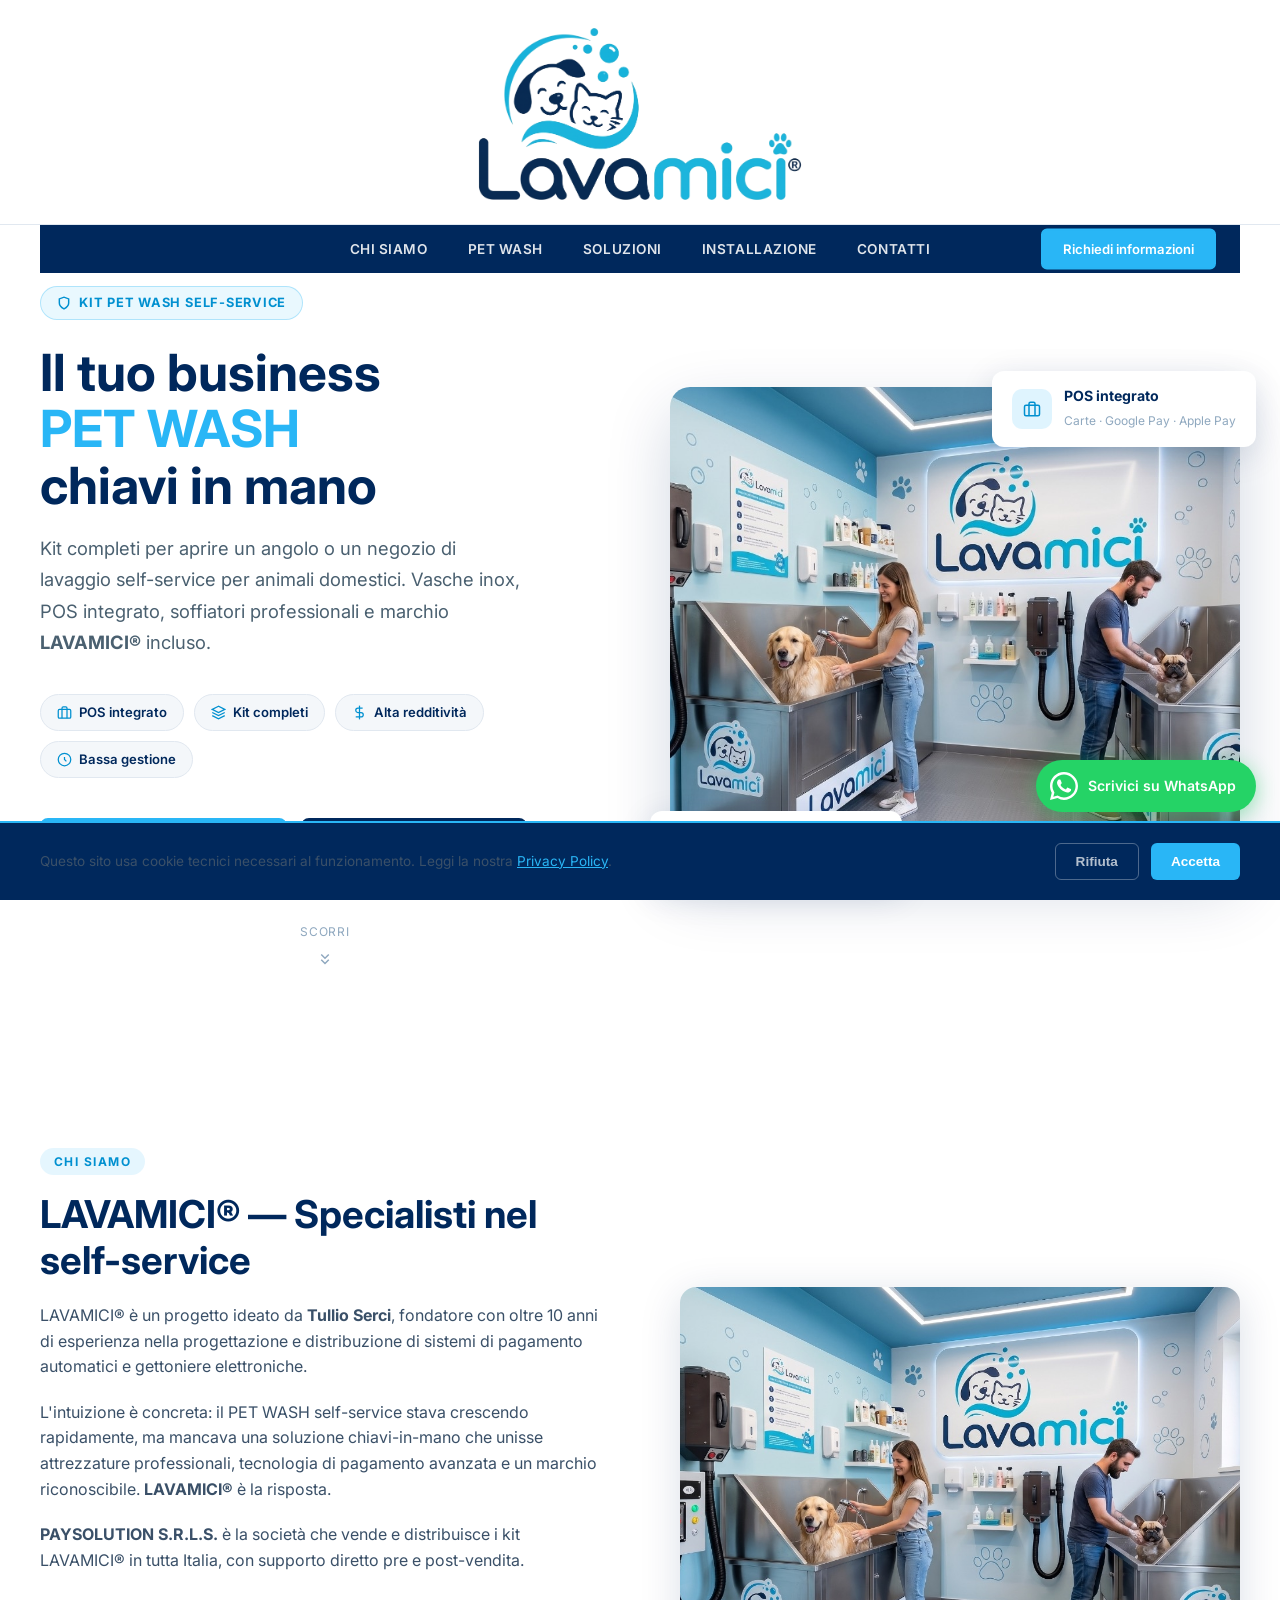
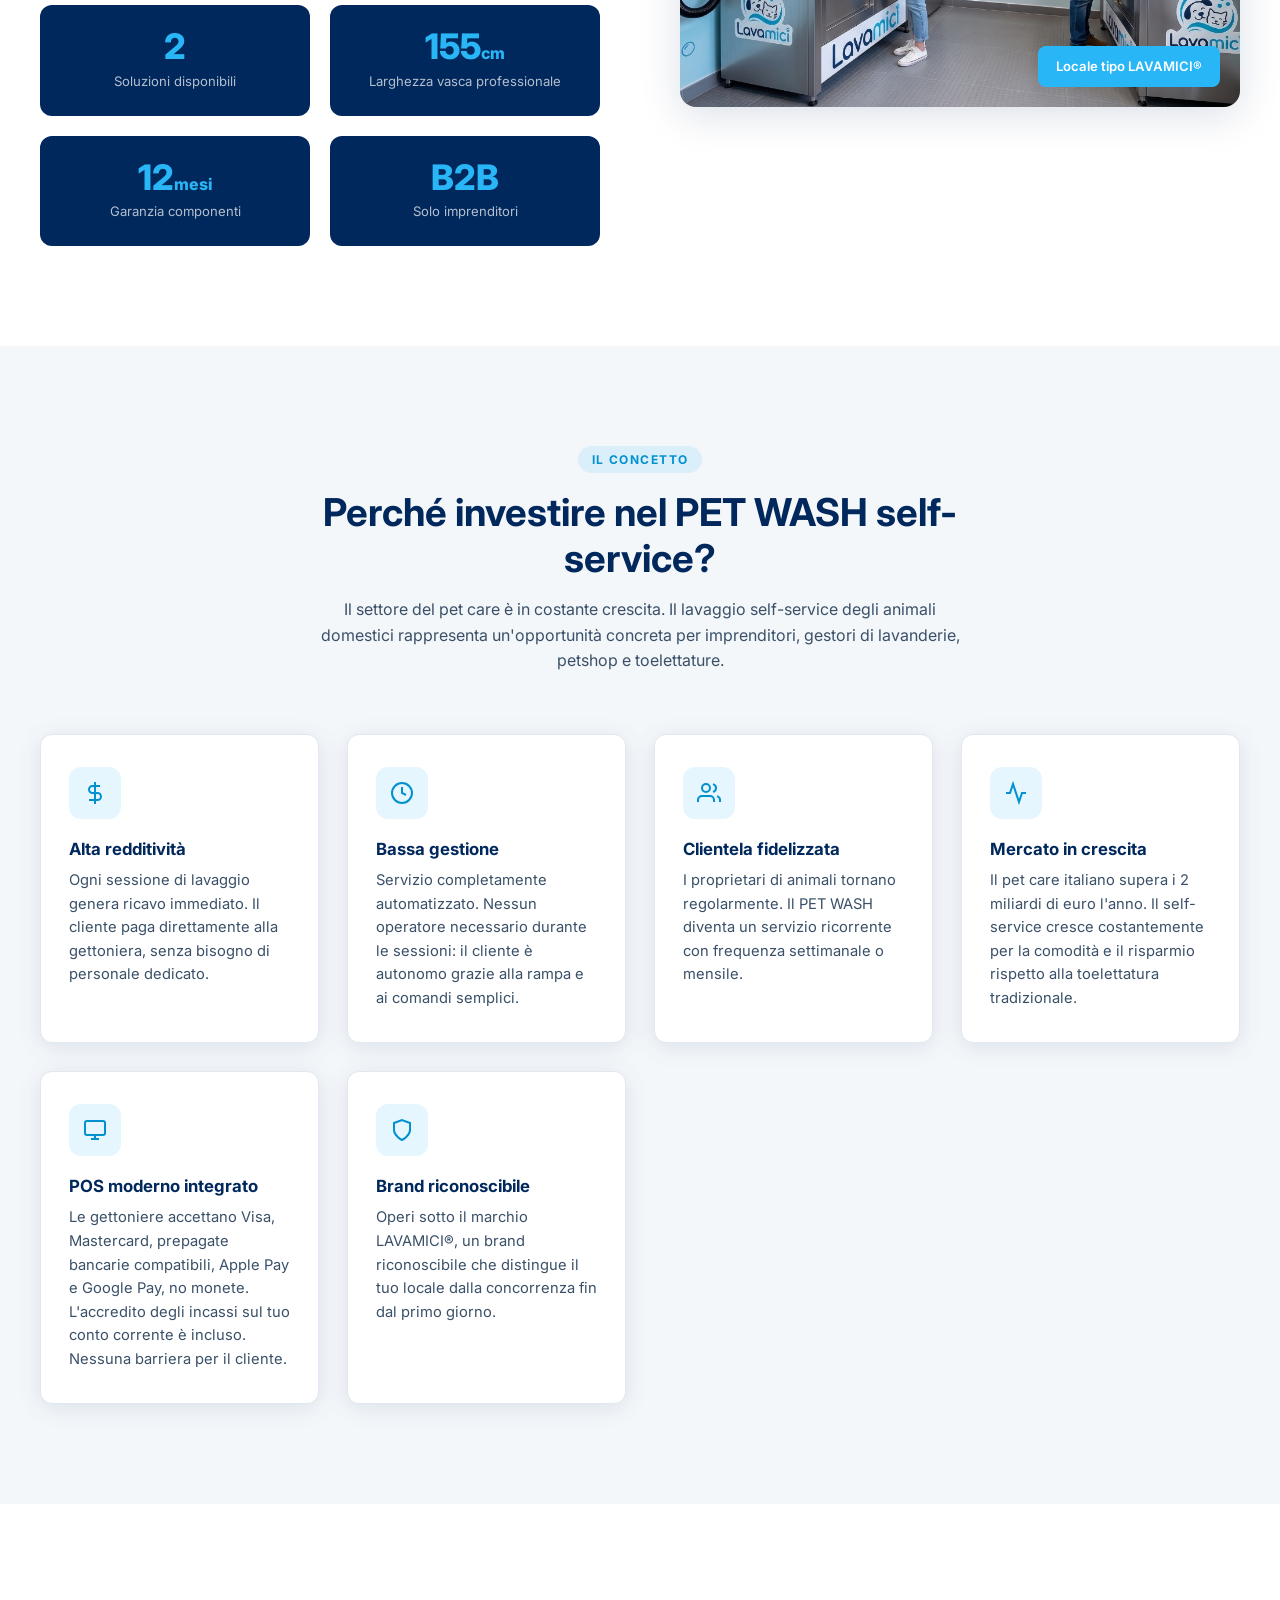
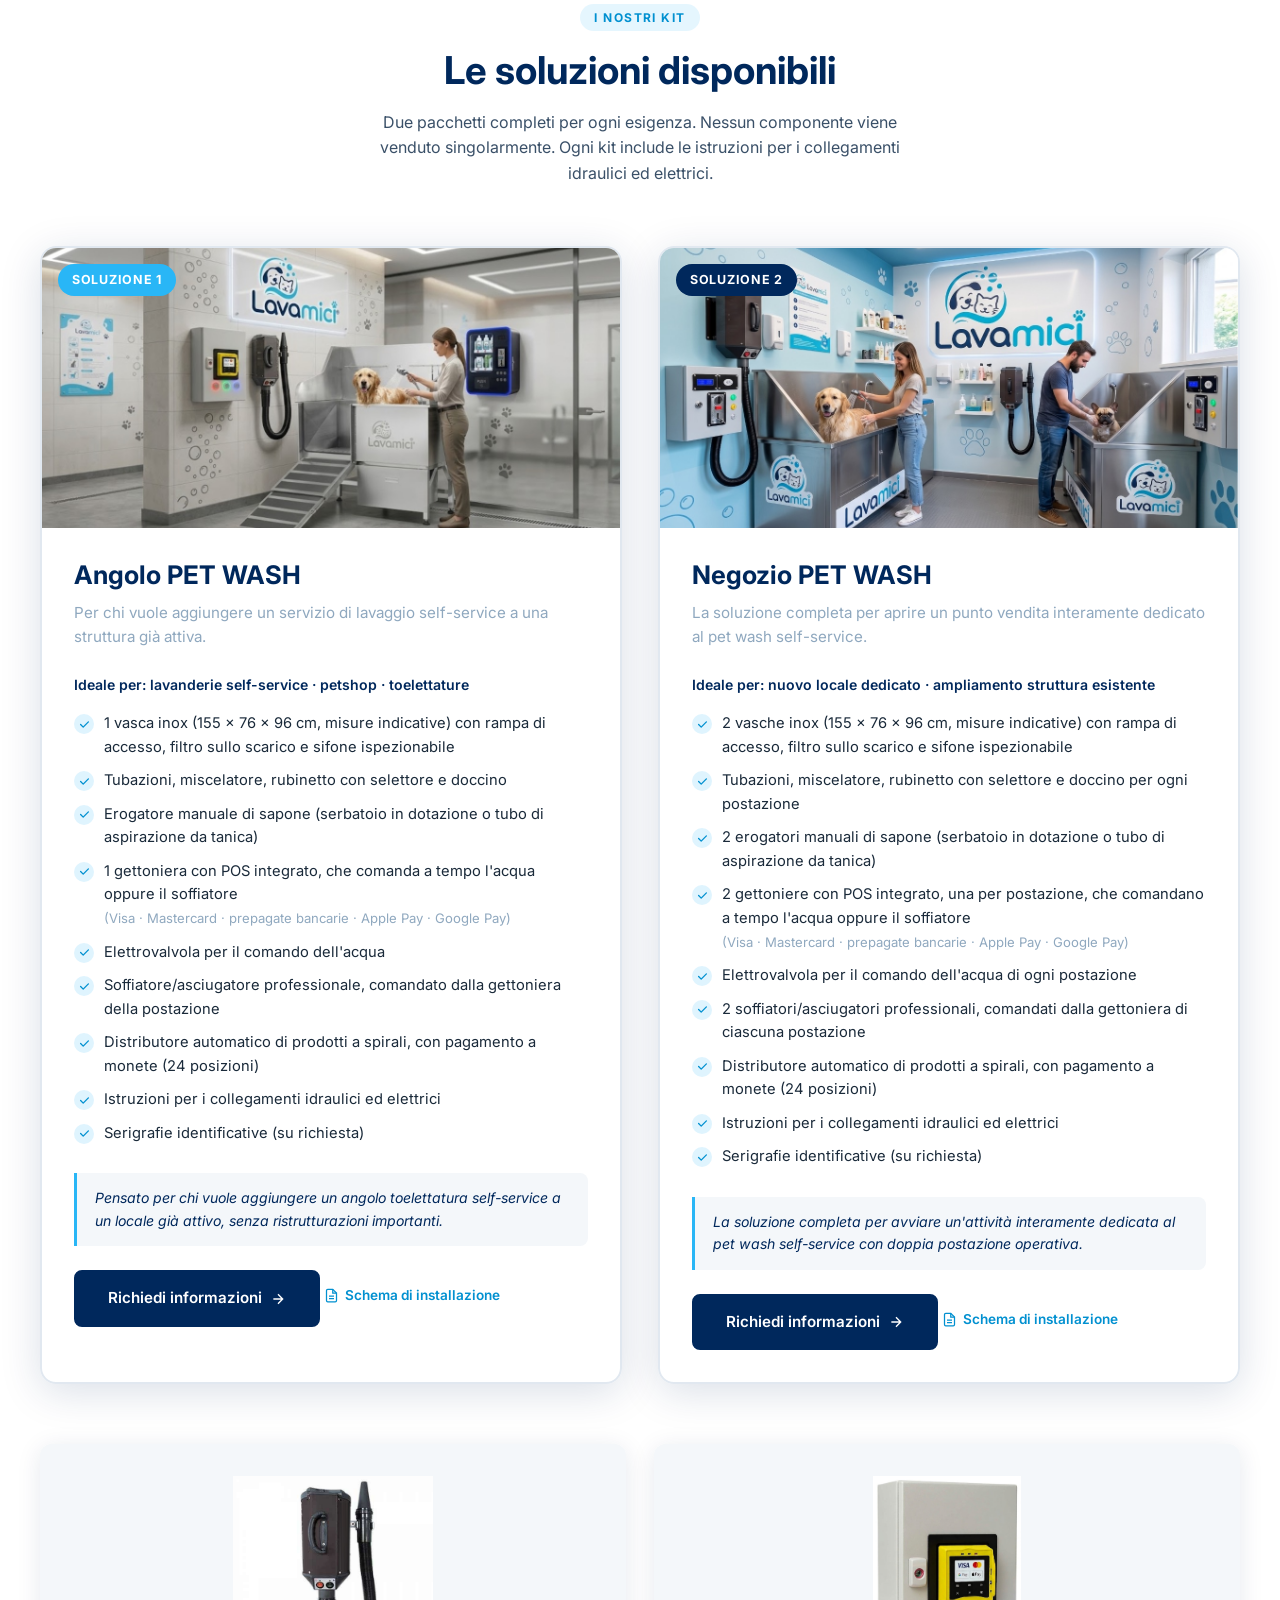
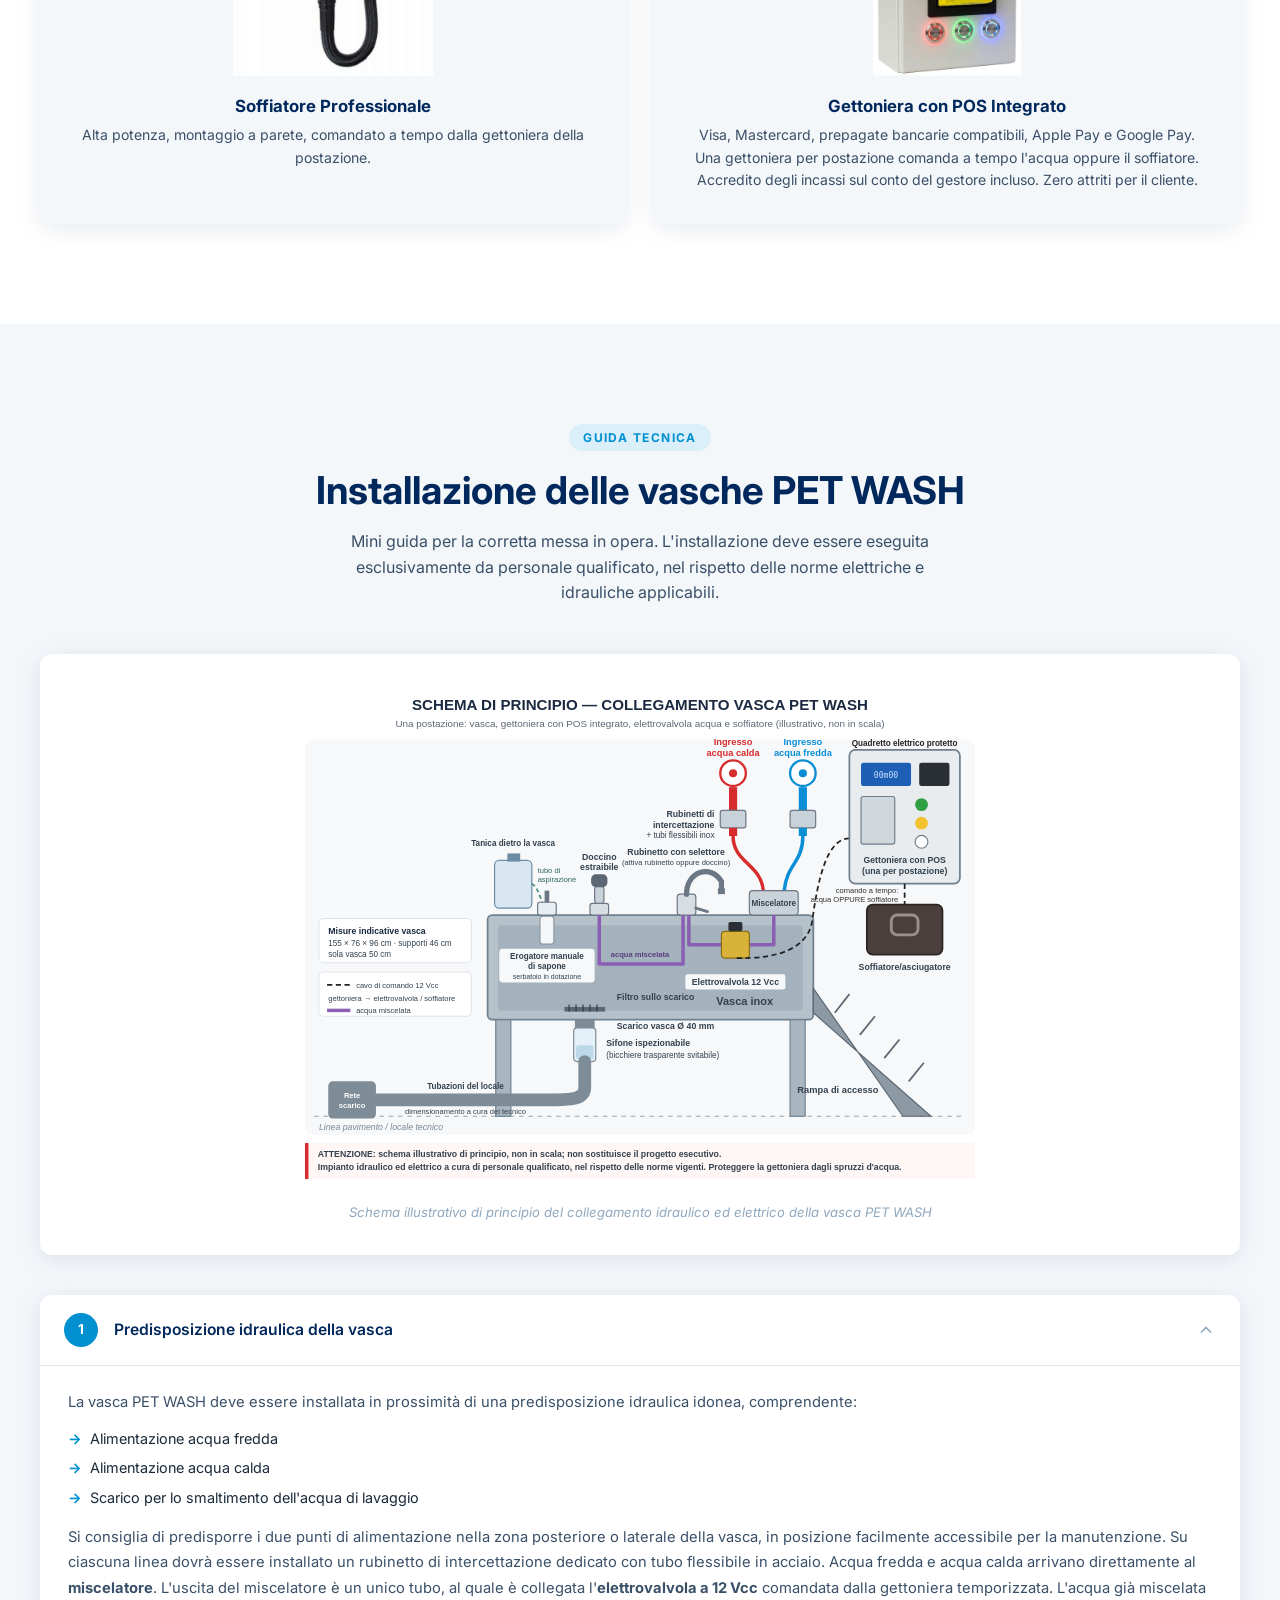
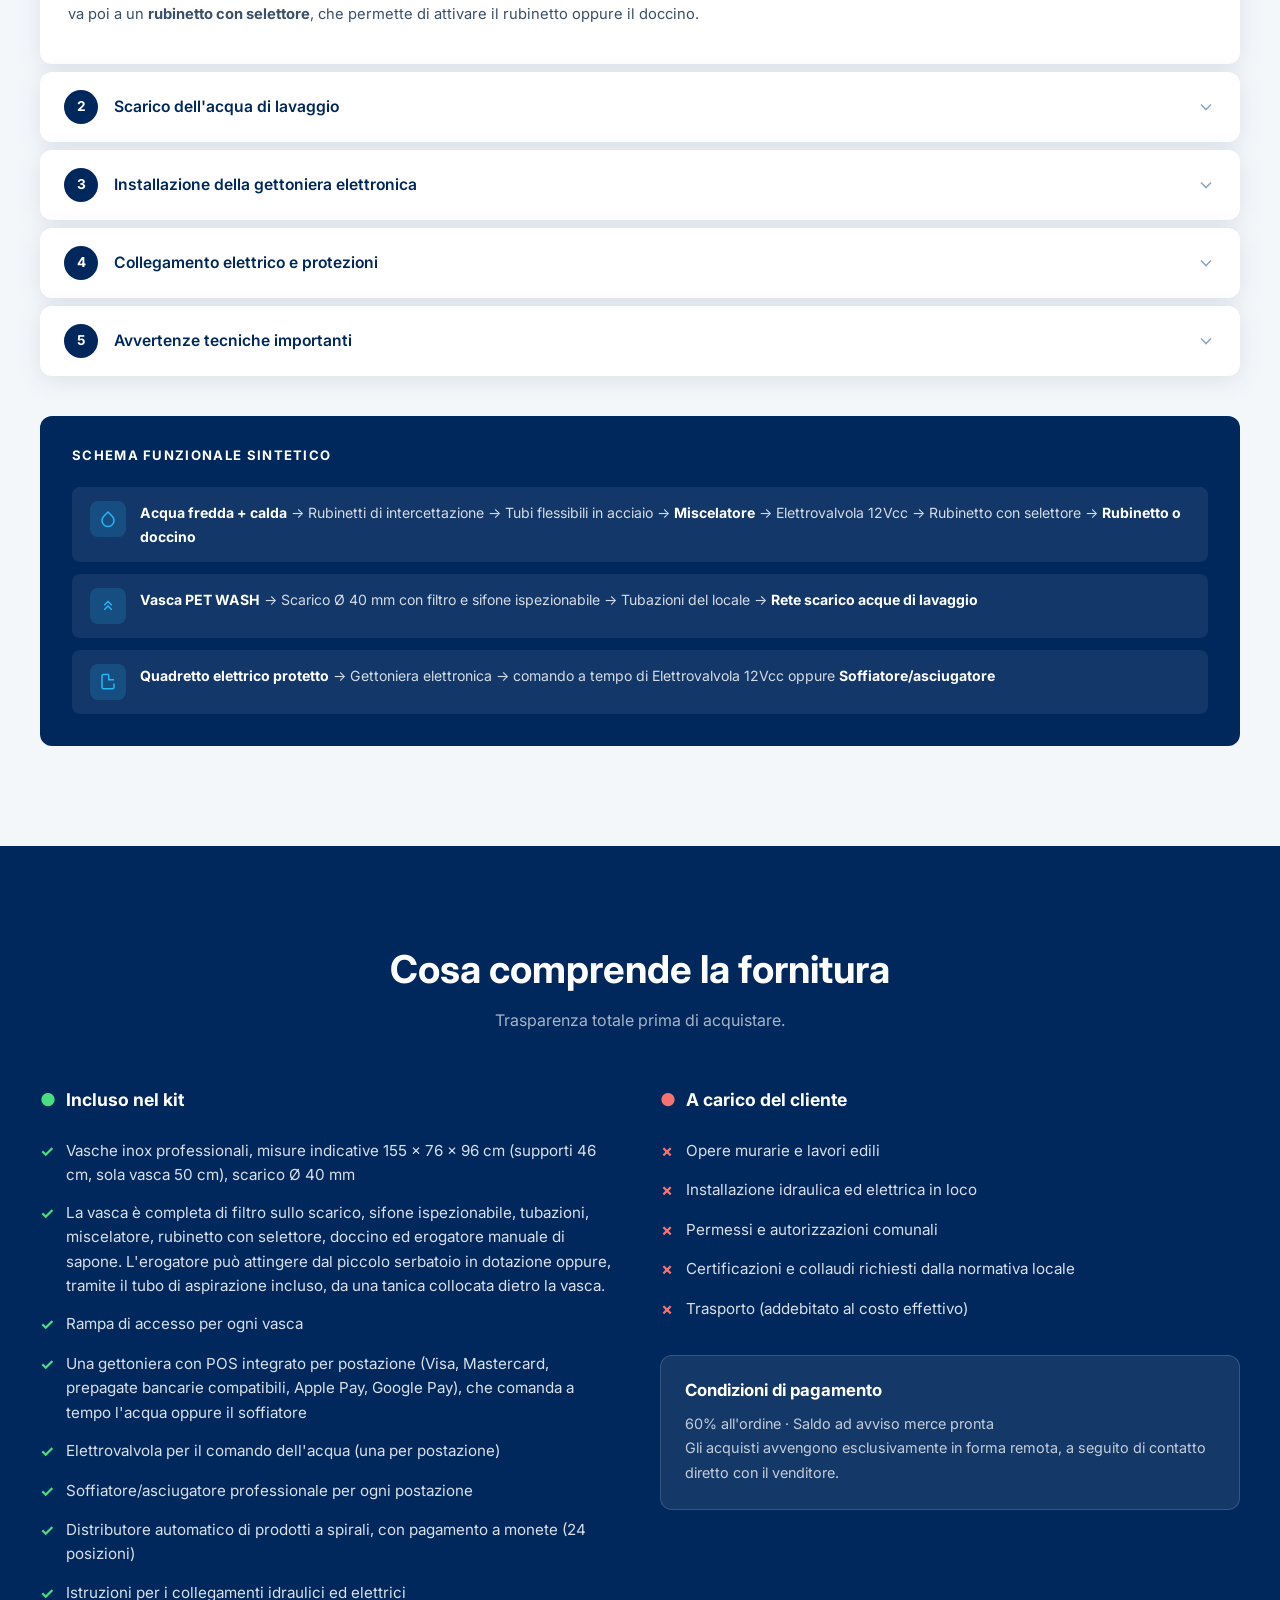
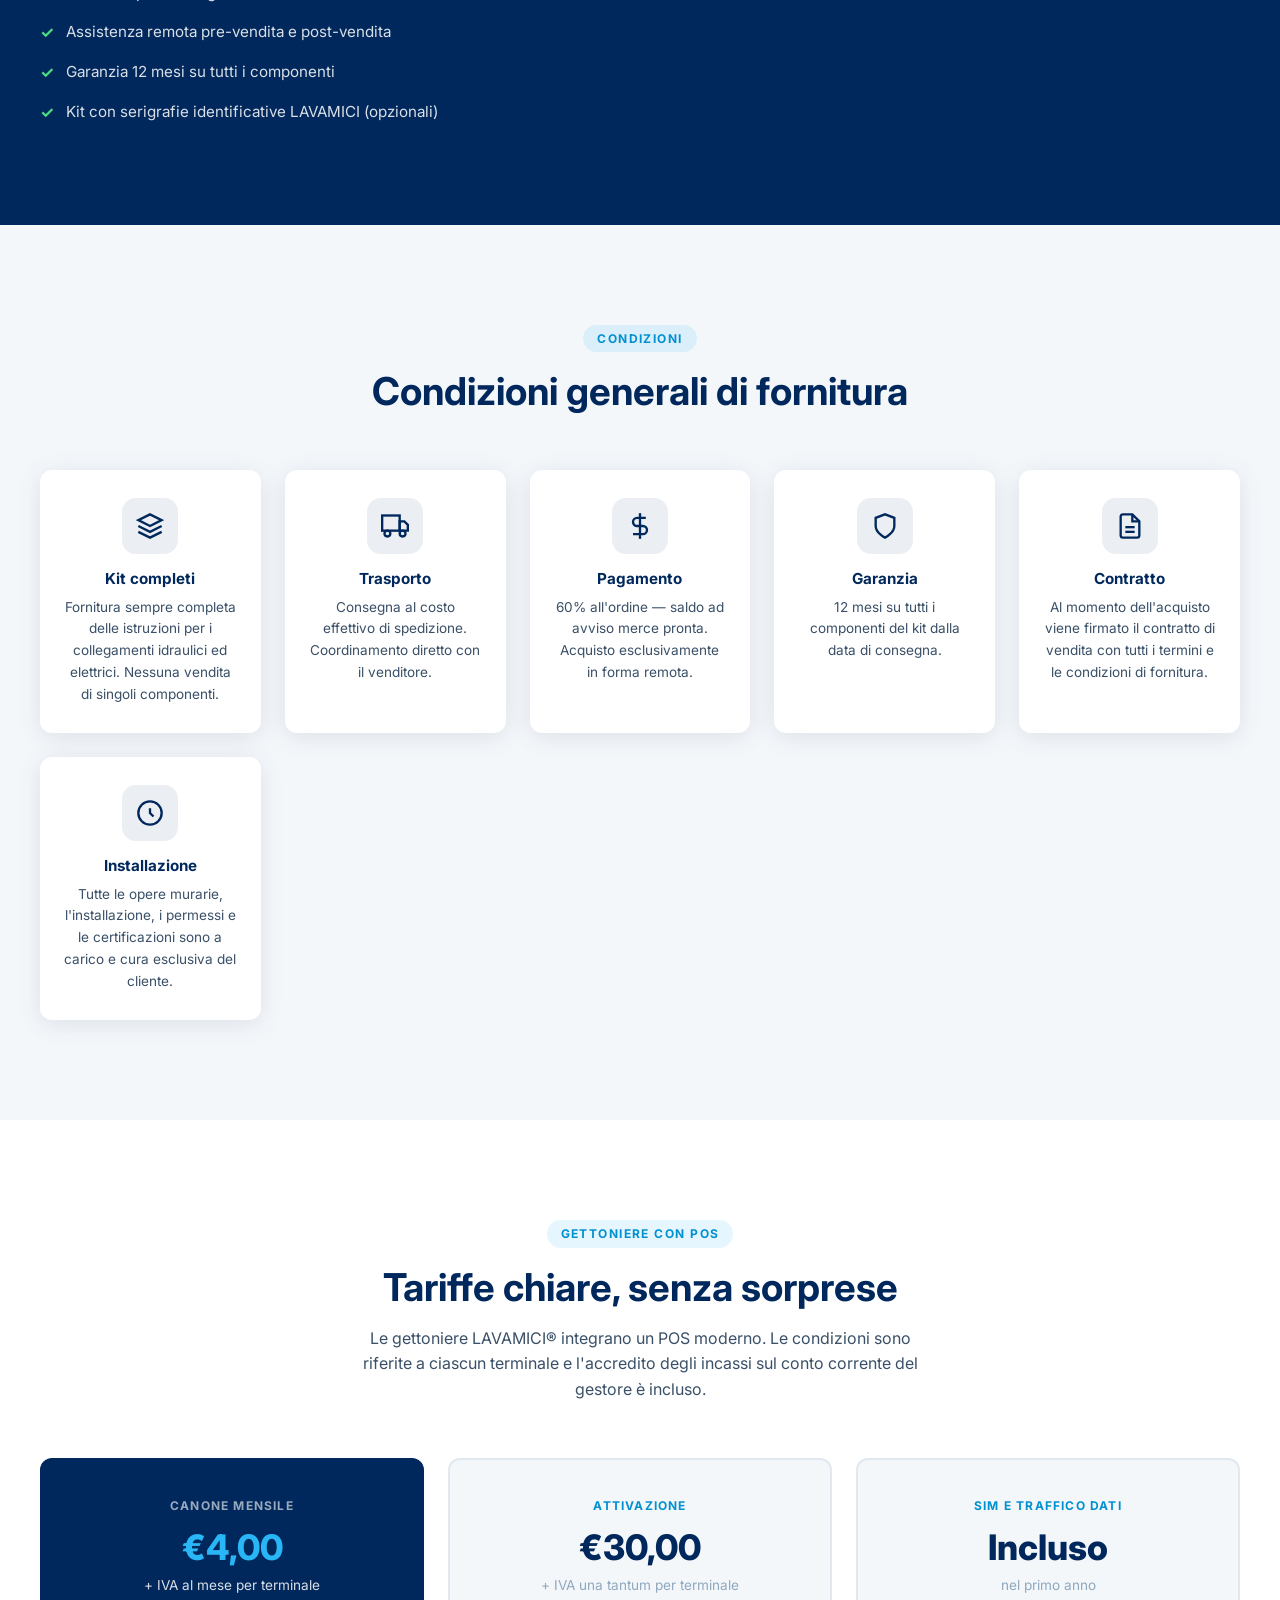
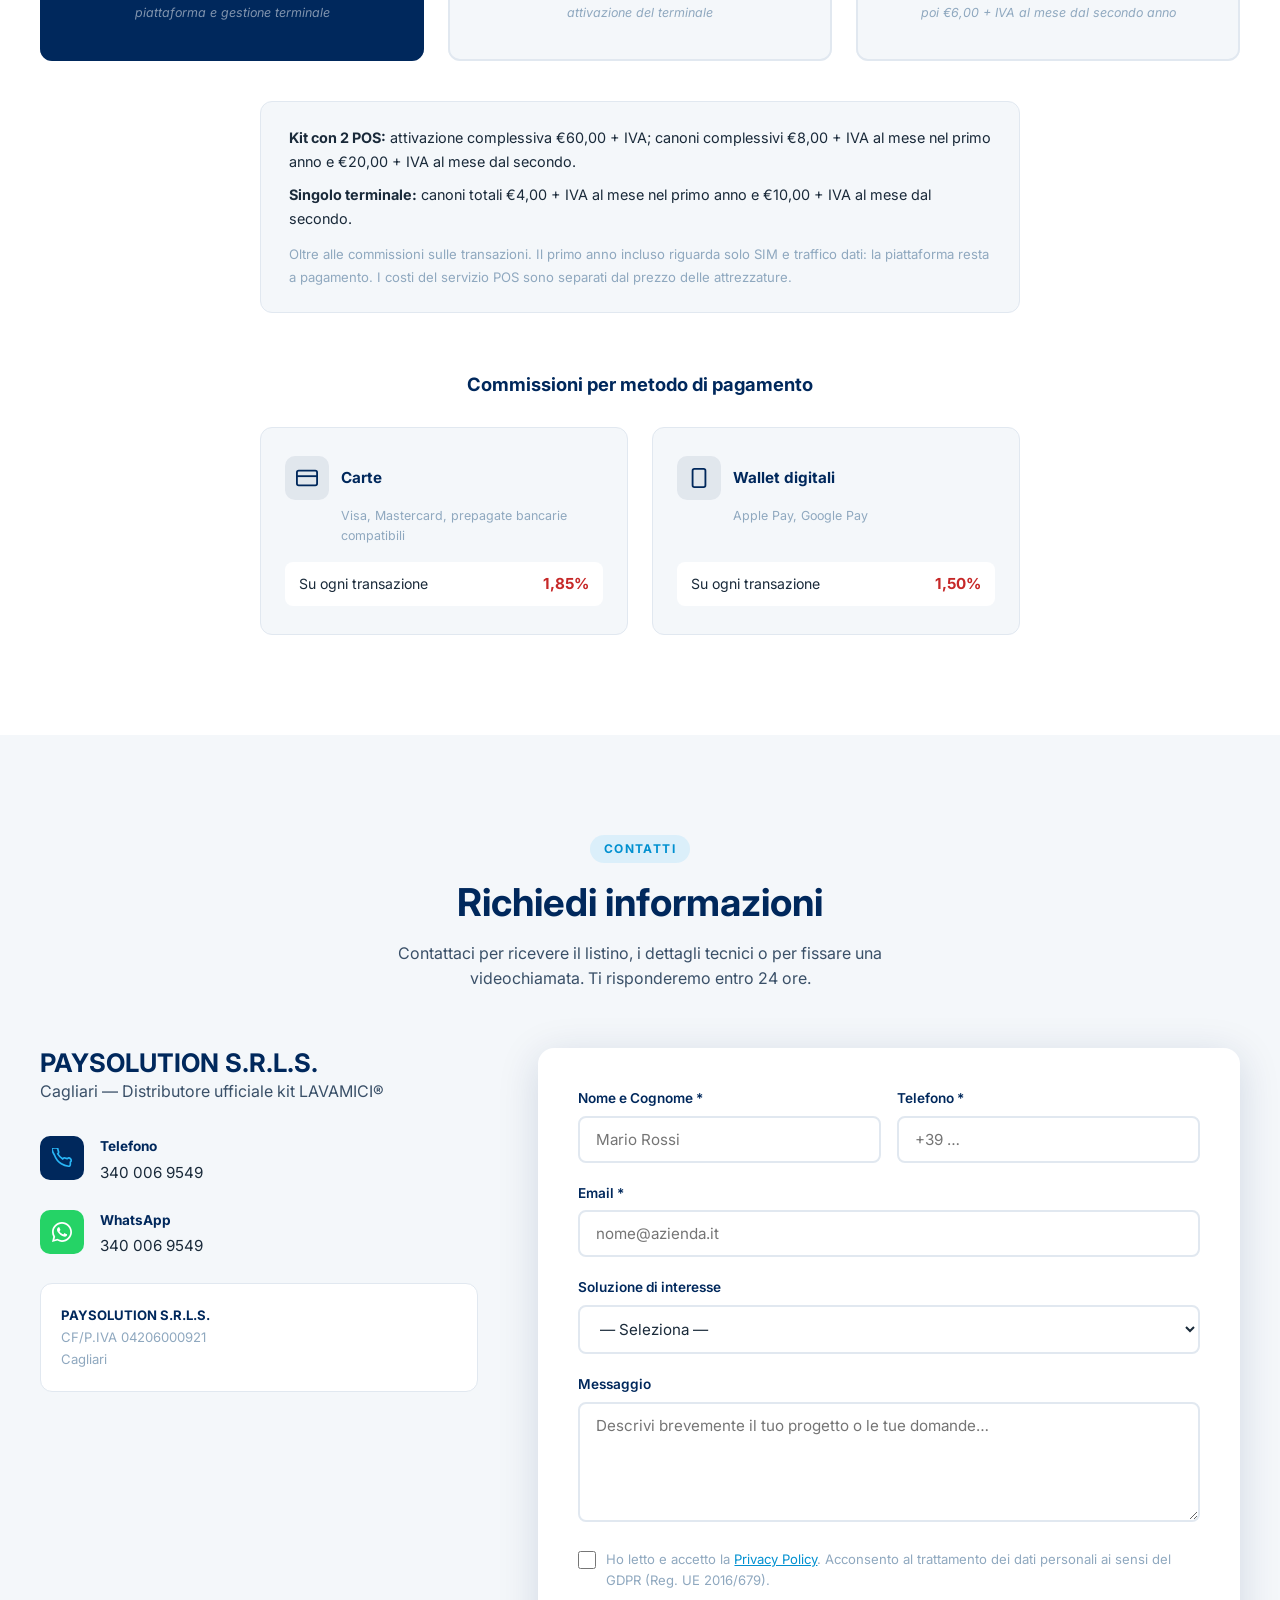
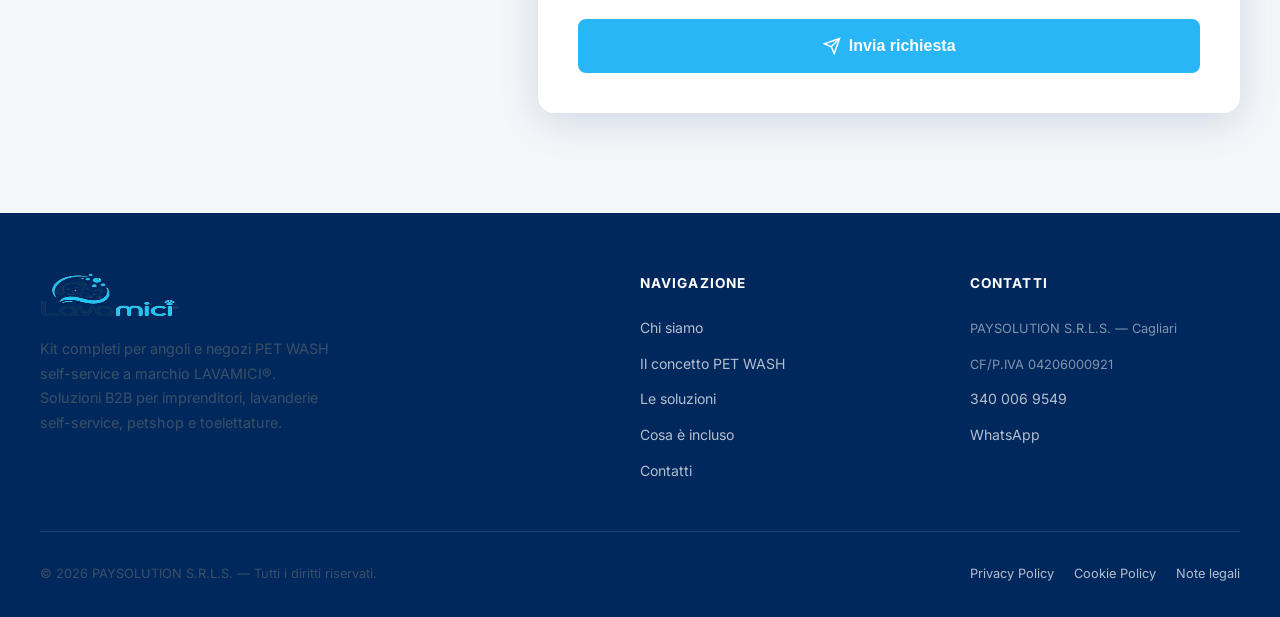
<file: index.html>
<!DOCTYPE html>
<html lang="it">
<head>
  <meta charset="UTF-8">
  <meta name="viewport" content="width=device-width, initial-scale=1.0">
  <!-- SEO -->
  <title>LAVAMICI® — Kit PET WASH Self-Service</title>
  <meta name="description" content="Kit completi per allestire un angolo o negozio PET WASH self-service. Vasche inox, gettoniere con POS, soffiatori professionali. Marchio LAVAMICI® incluso.">
  <meta name="keywords" content="pet wash self-service, kit pet wash, vasca autolavaggio cani, gettoniera pet wash, lavaggio cani self-service, LAVAMICI">
  <meta name="robots" content="index, follow">
  <!-- Open Graph -->
  <meta property="og:title" content="LAVAMICI® — Kit PET WASH Self-Service">
  <meta property="og:description" content="Kit completi per angolo o negozio PET WASH self-service. Vasche inox, POS, soffiatori professionali.">
  <meta property="og:image" content="assets/images/logo-lavamici.png">
  <meta property="og:type" content="website">
  <meta property="og:locale" content="it_IT">
  <!-- Canonical -->
  <link rel="canonical" href="https://lavamici.it/">
  <!-- Favicon -->
  <link rel="icon" type="image/png" href="assets/images/logo-lavamici.png">
  <!-- Fonts -->
  <link rel="preconnect" href="https://fonts.googleapis.com">
  <link rel="preconnect" href="https://fonts.gstatic.com" crossorigin>
  <link href="https://fonts.googleapis.com/css2?family=Inter:wght@400;500;600;700;800&display=swap" rel="stylesheet">
  <!-- CSS -->
  <link rel="stylesheet" href="assets/css/style.css">
  <!-- Schema Markup -->
  <script type="application/ld+json">
  {
    "@context": "https://schema.org",
    "@type": "LocalBusiness",
    "name": "LAVAMICI®",
    "description": "Kit completi per allestire angoli e negozi PET WASH self-service a marchio LAVAMICI®.",
    "name": "PAYSOLUTION S.R.L.S.",
    "telephone": "+393400069549",
    "address": { "@type": "PostalAddress", "addressCountry": "IT" },
    "offers": [
      {
        "@type": "Offer",
        "name": "Kit Angolo PET WASH",
        "description": "Kit completo con vasca inox (misure indicative 155 × 76 × 96 cm), gettoniera con POS integrato, soffiatore professionale per integrazione in strutture esistenti.",
        "availability": "https://schema.org/InStock",
        "priceCurrency": "EUR",
        "priceSpecification": { "@type": "PriceSpecification", "priceCurrency": "EUR" }
      },
      {
        "@type": "Offer",
        "name": "Kit Negozio PET WASH",
        "description": "Kit completo con 2 vasche inox (misure indicative 155 × 76 × 96 cm), 2 gettoniere con POS integrato (una per postazione), 2 soffiatori professionali per punto vendita dedicato.",
        "availability": "https://schema.org/InStock",
        "priceCurrency": "EUR"
      }
    ]
  }
  </script>
</head>
<body>

<!-- ─── COOKIE BANNER ─── -->
<div id="cookie-banner" role="dialog" aria-label="Cookie Policy">
  <div class="cookie-inner">
    <p>Questo sito usa cookie tecnici necessari al funzionamento. Leggi la nostra <a href="#privacy-policy">Privacy Policy</a>.</p>
    <div class="cookie-btns">
      <button class="btn-cookie decline" onclick="closeCookie('decline')">Rifiuta</button>
      <button class="btn-cookie accept" onclick="closeCookie('accept')">Accetta</button>
    </div>
  </div>
</div>

<!-- ─── HEADER ─── -->
<header id="header" role="banner">
  <!-- Riga 1: Logo centrato -->
  <div class="header-brand">
    <a href="#hero" aria-label="LAVAMICI® — Home">
      <img src="assets/images/logo-lavamici.png"
           alt="Logo LAVAMICI® — Kit PET WASH Self-Service"
           width="480" height="160">
    </a>
  </div>
  <!-- Riga 2: Navigazione navy -->
  <nav class="container" aria-label="Navigazione principale">
    <ul class="nav-links" role="list">
      <li><a href="#chi-siamo">Chi siamo</a></li>
      <li><a href="#concetto">PET WASH</a></li>
      <li><a href="#soluzioni">Soluzioni</a></li>
      <li><a href="#installazione">Installazione</a></li>
      <li><a href="#contatti">Contatti</a></li>
    </ul>
    <a href="#contatti" class="btn btn-primary nav-cta">Richiedi informazioni</a>
    <button class="hamburger" id="hamburger" aria-label="Menu" aria-expanded="false">
      <span></span><span></span><span></span>
    </button>
  </nav>
</header>

<!-- Mobile Menu -->
<div class="mobile-menu" id="mobile-menu" role="navigation" aria-label="Menu mobile">
  <a href="#chi-siamo" class="mobile-link">Chi siamo</a>
  <a href="#concetto" class="mobile-link">Il concetto PET WASH</a>
  <a href="#soluzioni" class="mobile-link">Le soluzioni</a>
  <a href="#incluso" class="mobile-link">Cosa è incluso</a>
  <a href="#installazione" class="mobile-link">Installazione</a>
  <a href="#contatti" class="mobile-link">Contatti</a>
</div>

<!-- ─── HERO ─── -->
<section id="hero" aria-label="Presentazione LAVAMICI®">
  <div class="container">
    <div class="hero-inner">

      <!-- Testo sinistra -->
      <div class="hero-content">
        <div class="hero-eyebrow">
          <svg width="14" height="14" viewBox="0 0 24 24" fill="none" stroke="currentColor" stroke-width="2.5" aria-hidden="true"><path d="M12 22s8-4 8-10V5l-8-3-8 3v7c0 6 8 10 8 10z"/></svg>
          Kit PET WASH Self-Service
        </div>
        <h1>Il tuo business<br><span style="color: var(--blue);">PET WASH</span><br>chiavi in mano</h1>
        <p class="hero-subtitle">
          Kit completi per aprire un angolo o un negozio di lavaggio self-service per animali domestici.
          Vasche inox, POS integrato, soffiatori professionali e marchio <strong>LAVAMICI®</strong> incluso.
        </p>
        <div class="hero-badges">
          <span class="hero-badge">
            <svg width="15" height="15" viewBox="0 0 24 24" fill="none" stroke="currentColor" stroke-width="2" aria-hidden="true"><rect x="2" y="7" width="20" height="14" rx="2"/><path d="M16 21V5a2 2 0 00-2-2h-4a2 2 0 00-2 2v16"/></svg>
            POS integrato
          </span>
          <span class="hero-badge">
            <svg width="15" height="15" viewBox="0 0 24 24" fill="none" stroke="currentColor" stroke-width="2" aria-hidden="true"><path d="M12 2L2 7l10 5 10-5-10-5zM2 17l10 5 10-5M2 12l10 5 10-5"/></svg>
            Kit completi
          </span>
          <span class="hero-badge">
            <svg width="15" height="15" viewBox="0 0 24 24" fill="none" stroke="currentColor" stroke-width="2" aria-hidden="true"><line x1="12" y1="1" x2="12" y2="23"/><path d="M17 5H9.5a3.5 3.5 0 000 7h5a3.5 3.5 0 010 7H6"/></svg>
            Alta redditività
          </span>
          <span class="hero-badge">
            <svg width="15" height="15" viewBox="0 0 24 24" fill="none" stroke="currentColor" stroke-width="2" aria-hidden="true"><circle cx="12" cy="12" r="10"/><path d="M12 8v4l3 3"/></svg>
            Bassa gestione
          </span>
        </div>
        <div class="hero-cta">
          <a href="#contatti" class="btn btn-primary">
            <svg width="17" height="17" viewBox="0 0 24 24" fill="none" stroke="currentColor" stroke-width="2" aria-hidden="true"><path d="M22 16.92v3a2 2 0 01-2.18 2 19.79 19.79 0 01-8.63-3.07A19.5 19.5 0 013.07 8.63 19.79 19.79 0 01.12 2a2 2 0 012-2.18h3a2 2 0 012 1.72c.127.96.361 1.903.7 2.81a2 2 0 01-.45 2.11L6.91 7.09a16 16 0 006 6l.56-.56a2 2 0 012.11-.45c.907.339 1.85.573 2.81.7A2 2 0 0122 16.92z"/></svg>
            Richiedi informazioni
          </a>
          <a href="#soluzioni" class="btn btn-navy">
            Scopri le soluzioni
            <svg width="17" height="17" viewBox="0 0 24 24" fill="none" stroke="currentColor" stroke-width="2" aria-hidden="true"><path d="M5 12h14M12 5l7 7-7 7"/></svg>
          </a>
        </div>
        <div class="scroll-indicator" aria-hidden="true">
          <span>SCORRI</span>
          <svg width="18" height="18" viewBox="0 0 24 24" fill="none" stroke="currentColor" stroke-width="2"><path d="M7 13l5 5 5-5M7 6l5 5 5-5"/></svg>
        </div>
      </div>

      <!-- Foto destra -->
      <div class="hero-visual">
        <div class="hero-pill hero-pill-2">
          <div class="dot blue">
            <svg width="18" height="18" viewBox="0 0 24 24" fill="none" stroke="currentColor" stroke-width="2" aria-hidden="true"><rect x="2" y="7" width="20" height="14" rx="2"/><path d="M16 21V5a2 2 0 00-2-2h-4a2 2 0 00-2 2v16"/></svg>
          </div>
          <div>
            <strong>POS integrato</strong>
            <span>Carte · Google Pay · Apple Pay</span>
          </div>
        </div>
        <div class="hero-photo">
          <img src="assets/images/shop-lavamici.jpg"
               data-cms-src="hero.photo"
               alt="Negozio LAVAMICI® — vasche inox self-service per cani"
               width="620" height="480"
               loading="eager">
        </div>
        <div class="hero-pill hero-pill-1">
          <div class="dot green">
            <svg width="18" height="18" viewBox="0 0 24 24" fill="none" stroke="currentColor" stroke-width="2" aria-hidden="true"><polyline points="22 12 18 12 15 21 9 3 6 12 2 12"/></svg>
          </div>
          <div>
            <strong>Mercato in crescita</strong>
            <span>Settore pet care +8% annuo</span>
          </div>
        </div>
      </div>

    </div>
  </div>
</section>

<!-- ─── CHI SIAMO ─── -->
<section id="chi-siamo" aria-labelledby="chi-siamo-h2">
  <div class="container">
    <div class="grid-2">
      <div class="fade-in">
        <span class="section-label">Chi siamo</span>
        <h2 id="chi-siamo-h2">LAVAMICI® — Specialisti nel self-service</h2>
        <p style="margin: 20px 0;">
          LAVAMICI® è un progetto ideato da <strong>Tullio Serci</strong>, fondatore con oltre 10 anni
          di esperienza nella progettazione e distribuzione di sistemi di pagamento automatici e
          gettoniere elettroniche.
        </p>
        <p style="margin-bottom: 20px;">
          L'intuizione è concreta: il PET WASH self-service stava crescendo rapidamente, ma mancava
          una soluzione chiavi-in-mano che unisse attrezzature professionali, tecnologia di pagamento
          avanzata e un marchio riconoscibile. <strong>LAVAMICI®</strong> è la risposta.
        </p>
        <p>
          <strong>PAYSOLUTION S.R.L.S.</strong> è la società che vende e distribuisce i kit LAVAMICI®
          in tutta Italia, con supporto diretto pre e post-vendita.
        </p>
        <div class="stat-grid">
          <div class="stat-card fade-in fade-in-delay-1">
            <div class="num">2</div>
            <div class="label">Soluzioni disponibili</div>
          </div>
          <div class="stat-card fade-in fade-in-delay-2">
            <div class="num">155<span style="font-size:1rem;">cm</span></div>
            <div class="label">Larghezza vasca professionale</div>
          </div>
          <div class="stat-card fade-in fade-in-delay-3">
            <div class="num">12<span style="font-size:1rem;">mesi</span></div>
            <div class="label">Garanzia componenti</div>
          </div>
          <div class="stat-card fade-in fade-in-delay-4">
            <div class="num">B2B</div>
            <div class="label">Solo imprenditori</div>
          </div>
        </div>
      </div>
      <div class="image-card fade-in fade-in-delay-2">
        <img src="assets/images/shop-lavamici.jpg"
             data-cms-src="chi_siamo.photo"
             alt="Negozio PET WASH LAVAMICI® allestito con vasche inox e gettoniere"
             width="600" height="420"
             loading="lazy">
        <div class="badge">Locale tipo LAVAMICI®</div>
      </div>
    </div>
  </div>
</section>

<!-- ─── IL CONCETTO PET WASH ─── -->
<section id="concetto" aria-labelledby="concetto-h2">
  <div class="container">
    <div class="section-intro fade-in">
      <span class="section-label">Il concetto</span>
      <h2 id="concetto-h2">Perché investire nel PET WASH self-service?</h2>
      <p style="margin-top: 16px;">
        Il settore del pet care è in costante crescita. Il lavaggio self-service degli animali domestici
        rappresenta un'opportunità concreta per imprenditori, gestori di lavanderie, petshop e toelettature.
      </p>
    </div>
    <div class="benefit-grid">
      <article class="benefit-card fade-in">
        <div class="benefit-icon">
          <svg width="24" height="24" viewBox="0 0 24 24" fill="none" stroke="currentColor" stroke-width="2" aria-hidden="true"><line x1="12" y1="1" x2="12" y2="23"/><path d="M17 5H9.5a3.5 3.5 0 000 7h5a3.5 3.5 0 010 7H6"/></svg>
        </div>
        <h4>Alta redditività</h4>
        <p>Ogni sessione di lavaggio genera ricavo immediato. Il cliente paga direttamente alla gettoniera, senza bisogno di personale dedicato.</p>
      </article>
      <article class="benefit-card fade-in fade-in-delay-1">
        <div class="benefit-icon">
          <svg width="24" height="24" viewBox="0 0 24 24" fill="none" stroke="currentColor" stroke-width="2" aria-hidden="true"><circle cx="12" cy="12" r="10"/><polyline points="12 6 12 12 16 14"/></svg>
        </div>
        <h4>Bassa gestione</h4>
        <p>Servizio completamente automatizzato. Nessun operatore necessario durante le sessioni: il cliente è autonomo grazie alla rampa e ai comandi semplici.</p>
      </article>
      <article class="benefit-card fade-in fade-in-delay-2">
        <div class="benefit-icon">
          <svg width="24" height="24" viewBox="0 0 24 24" fill="none" stroke="currentColor" stroke-width="2" aria-hidden="true"><path d="M17 21v-2a4 4 0 00-4-4H5a4 4 0 00-4 4v2"/><circle cx="9" cy="7" r="4"/><path d="M23 21v-2a4 4 0 00-3-3.87M16 3.13a4 4 0 010 7.75"/></svg>
        </div>
        <h4>Clientela fidelizzata</h4>
        <p>I proprietari di animali tornano regolarmente. Il PET WASH diventa un servizio ricorrente con frequenza settimanale o mensile.</p>
      </article>
      <article class="benefit-card fade-in fade-in-delay-3">
        <div class="benefit-icon">
          <svg width="24" height="24" viewBox="0 0 24 24" fill="none" stroke="currentColor" stroke-width="2" aria-hidden="true"><polyline points="22 12 18 12 15 21 9 3 6 12 2 12"/></svg>
        </div>
        <h4>Mercato in crescita</h4>
        <p>Il pet care italiano supera i 2 miliardi di euro l'anno. Il self-service cresce costantemente per la comodità e il risparmio rispetto alla toelettatura tradizionale.</p>
      </article>
      <article class="benefit-card fade-in fade-in-delay-4">
        <div class="benefit-icon">
          <svg width="24" height="24" viewBox="0 0 24 24" fill="none" stroke="currentColor" stroke-width="2" aria-hidden="true"><rect x="2" y="3" width="20" height="14" rx="2"/><line x1="8" y1="21" x2="16" y2="21"/><line x1="12" y1="17" x2="12" y2="21"/></svg>
        </div>
        <h4>POS moderno integrato</h4>
        <p>Le gettoniere accettano Visa, Mastercard, prepagate bancarie compatibili, Apple Pay e Google Pay, no monete. L'accredito degli incassi sul tuo conto corrente è incluso. Nessuna barriera per il cliente.</p>
      </article>
      <article class="benefit-card fade-in fade-in-delay-4">
        <div class="benefit-icon">
          <svg width="24" height="24" viewBox="0 0 24 24" fill="none" stroke="currentColor" stroke-width="2" aria-hidden="true"><path d="M12 22s8-4 8-10V5l-8-3-8 3v7c0 6 8 10 8 10z"/></svg>
        </div>
        <h4>Brand riconoscibile</h4>
        <p>Operi sotto il marchio LAVAMICI®, un brand riconoscibile che distingue il tuo locale dalla concorrenza fin dal primo giorno.</p>
      </article>
    </div>
  </div>
</section>

<!-- ─── LE SOLUZIONI ─── -->
<section id="soluzioni" aria-labelledby="soluzioni-h2">
  <div class="container">
    <div class="section-header fade-in">
      <span class="section-label">I nostri kit</span>
      <h2 id="soluzioni-h2">Le soluzioni disponibili</h2>
      <p style="margin-top: 16px; max-width: 560px; margin-inline: auto;">
        Due pacchetti completi per ogni esigenza. Nessun componente viene venduto singolarmente.
        Ogni kit include le istruzioni per i collegamenti idraulici ed elettrici.
      </p>
    </div>
    <div class="soluzioni-grid">

      <!-- SOLUZIONE 1 -->
      <article class="soluzione-card fade-in" id="soluzione-1">
        <div class="soluzione-img">
          <img src="assets/images/vasca-sol1.jpg"
               data-cms-src="soluzioni.sol1_photo"
               alt="Kit Angolo PET WASH — Vasca inox con rampa di accesso per cani LAVAMICI®"
               width="580" height="280"
               loading="lazy">
          <span class="soluzione-tag">Soluzione 1</span>
        </div>
        <div class="soluzione-body">
          <h3>Angolo PET WASH</h3>
          <p>Per chi vuole aggiungere un servizio di lavaggio self-service a una struttura già attiva.</p>
          <p style="color: var(--navy); font-size: 0.88rem; font-weight: 600; margin-bottom: 16px;">
            Ideale per: lavanderie self-service · petshop · toelettature
          </p>
          <ul class="kit-list" aria-label="Composizione kit Angolo PET WASH">
            <li>1 vasca inox (155 × 76 × 96 cm, misure indicative) con rampa di accesso, filtro sullo scarico e sifone ispezionabile</li>
            <li>Tubazioni, miscelatore, rubinetto con selettore e doccino</li>
            <li>Erogatore manuale di sapone (serbatoio in dotazione o tubo di aspirazione da tanica)</li>
            <li><span>1 gettoniera con POS integrato, che comanda a tempo l'acqua oppure il soffiatore<br>
              <span style="font-size:0.82rem;color:var(--gray-3);">(Visa · Mastercard · prepagate bancarie · Apple Pay · Google Pay)</span></span>
            </li>
            <li>Elettrovalvola per il comando dell'acqua</li>
            <li>Soffiatore/asciugatore professionale, comandato dalla gettoniera della postazione</li>
            <li>Distributore automatico di prodotti a spirali, con pagamento a monete (24 posizioni)</li>
            <li>Istruzioni per i collegamenti idraulici ed elettrici</li>
            <li>Serigrafie identificative (su richiesta)</li>
          </ul>
          <div class="soluzione-note">
            Pensato per chi vuole aggiungere un angolo toelettatura self-service a un locale già attivo, senza ristrutturazioni importanti.
          </div>
          <a href="#contatti" class="btn btn-navy" aria-label="Richiedi informazioni sul kit Angolo PET WASH">
            Richiedi informazioni
            <svg width="16" height="16" viewBox="0 0 24 24" fill="none" stroke="currentColor" stroke-width="2" aria-hidden="true"><path d="M5 12h14M12 5l7 7-7 7"/></svg>
          </a>
          <a href="#installazione" class="install-link">
            <svg width="15" height="15" viewBox="0 0 24 24" fill="none" stroke="currentColor" stroke-width="2" aria-hidden="true"><path d="M14 2H6a2 2 0 00-2 2v16a2 2 0 002 2h12a2 2 0 002-2V8z"/><polyline points="14 2 14 8 20 8"/><line x1="16" y1="13" x2="8" y2="13"/><line x1="16" y1="17" x2="8" y2="17"/></svg>
            Schema di installazione
          </a>
        </div>
      </article>

      <!-- SOLUZIONE 2 -->
      <article class="soluzione-card fade-in fade-in-delay-2" id="soluzione-2">
        <div class="soluzione-img">
          <img src="assets/images/shop-lavamici.jpg"
               data-cms-src="soluzioni.sol2_photo"
               alt="Kit Negozio PET WASH — Due vasche inox con rampe per punto vendita dedicato"
               width="580" height="280"
               loading="lazy">
          <span class="soluzione-tag" style="background: var(--navy);">Soluzione 2</span>
        </div>
        <div class="soluzione-body">
          <h3>Negozio PET WASH</h3>
          <p>La soluzione completa per aprire un punto vendita interamente dedicato al pet wash self-service.</p>
          <p style="color: var(--navy); font-size: 0.88rem; font-weight: 600; margin-bottom: 16px;">
            Ideale per: nuovo locale dedicato · ampliamento struttura esistente
          </p>
          <ul class="kit-list" aria-label="Composizione kit Negozio PET WASH">
            <li>2 vasche inox (155 × 76 × 96 cm, misure indicative) con rampa di accesso, filtro sullo scarico e sifone ispezionabile</li>
            <li>Tubazioni, miscelatore, rubinetto con selettore e doccino per ogni postazione</li>
            <li>2 erogatori manuali di sapone (serbatoio in dotazione o tubo di aspirazione da tanica)</li>
            <li><span>2 gettoniere con POS integrato, una per postazione, che comandano a tempo l'acqua oppure il soffiatore<br>
              <span style="font-size:0.82rem;color:var(--gray-3);">(Visa · Mastercard · prepagate bancarie · Apple Pay · Google Pay)</span></span>
            </li>
            <li>Elettrovalvola per il comando dell'acqua di ogni postazione</li>
            <li>2 soffiatori/asciugatori professionali, comandati dalla gettoniera di ciascuna postazione</li>
            <li>Distributore automatico di prodotti a spirali, con pagamento a monete (24 posizioni)</li>
            <li>Istruzioni per i collegamenti idraulici ed elettrici</li>
            <li>Serigrafie identificative (su richiesta)</li>
          </ul>
          <div class="soluzione-note">
            La soluzione completa per avviare un'attività interamente dedicata al pet wash self-service con doppia postazione operativa.
          </div>
          <a href="#contatti" class="btn btn-navy" aria-label="Richiedi informazioni sul kit Negozio PET WASH">
            Richiedi informazioni
            <svg width="16" height="16" viewBox="0 0 24 24" fill="none" stroke="currentColor" stroke-width="2" aria-hidden="true"><path d="M5 12h14M12 5l7 7-7 7"/></svg>
          </a>
          <a href="#installazione" class="install-link">
            <svg width="15" height="15" viewBox="0 0 24 24" fill="none" stroke="currentColor" stroke-width="2" aria-hidden="true"><path d="M14 2H6a2 2 0 00-2 2v16a2 2 0 002 2h12a2 2 0 002-2V8z"/><polyline points="14 2 14 8 20 8"/><line x1="16" y1="13" x2="8" y2="13"/><line x1="16" y1="17" x2="8" y2="17"/></svg>
            Schema di installazione
          </a>
        </div>
      </article>

    </div>

    <!-- Product Photos -->
    <div style="margin-top: 60px; display: grid; grid-template-columns: 1fr 1fr; gap: 28px;" class="fade-in">
      <div style="background: var(--gray-1); border-radius: var(--radius); padding: 32px; text-align: center; box-shadow: var(--shadow);">
        <img src="assets/images/soffiatore.jpg"
             data-cms-src="prodotti.soffiatore_photo"
             alt="Soffiatore professionale LAVAMICI® per pet wash"
             style="height: 200px; width: auto; object-fit: contain; margin: 0 auto 20px;"
             loading="lazy">
        <h4 style="margin-bottom: 8px;">Soffiatore Professionale</h4>
        <p style="font-size: 0.88rem;">Alta potenza, montaggio a parete, comandato a tempo dalla gettoniera della postazione.</p>
      </div>
      <div style="background: var(--gray-1); border-radius: var(--radius); padding: 32px; text-align: center; box-shadow: var(--shadow);">
        <img src="assets/images/gettoniera-pos.jpg"
             data-cms-src="prodotti.gettoniera_photo"
             alt="Gettoniera con POS integrato — accetta Visa, Mastercard, prepagate bancarie compatibili, Apple Pay e Google Pay"
             style="height: 200px; width: auto; object-fit: contain; margin: 0 auto 20px;"
             loading="lazy">
        <h4 style="margin-bottom: 8px;">Gettoniera con POS Integrato</h4>
        <p style="font-size: 0.88rem;">Visa, Mastercard, prepagate bancarie compatibili, Apple Pay e Google Pay. Una gettoniera per postazione comanda a tempo l'acqua oppure il soffiatore. Accredito degli incassi sul conto del gestore incluso. Zero attriti per il cliente.</p>
      </div>
    </div>

  </div>
</section>

<!-- ─── INSTALLAZIONE ─── -->
<section id="installazione" aria-labelledby="installazione-h2">
  <div class="container">
    <div class="section-header fade-in">
      <span class="section-label">Guida tecnica</span>
      <h2 id="installazione-h2">Installazione delle vasche PET WASH</h2>
      <p style="margin-top:16px; max-width:640px; margin-inline:auto;">
        Mini guida per la corretta messa in opera. L'installazione deve essere eseguita esclusivamente da personale qualificato, nel rispetto delle norme elettriche e idrauliche applicabili.
      </p>
    </div>

    <!-- Schema tecnico -->
    <div class="install-schema-wrap fade-in">
      <img src="assets/images/vasca-installazione.svg"
           alt="Schema illustrativo di principio del collegamento della vasca PET WASH LAVAMICI®: ingressi acqua fredda e calda collegati direttamente al miscelatore, uscita miscelata con elettrovalvola e rubinetto con selettore (rubinetto o doccino), erogatore manuale di sapone, filtro e sifone ispezionabile sullo scarico Ø 40 mm, gettoniera con POS e soffiatore"
           class="install-schema-img"
           loading="lazy">
      <p class="install-schema-caption">Schema illustrativo di principio del collegamento idraulico ed elettrico della vasca PET WASH</p>
    </div>

    <!-- 6 step accordion -->
    <div class="install-steps fade-in">

      <details class="install-step" open>
        <summary class="step-summary">
          <span class="step-num">1</span>
          <span>Predisposizione idraulica della vasca</span>
          <svg class="step-chevron" width="20" height="20" viewBox="0 0 24 24" fill="none" stroke="currentColor" stroke-width="2" aria-hidden="true"><path d="M6 9l6 6 6-6"/></svg>
        </summary>
        <div class="step-body">
          <p>La vasca PET WASH deve essere installata in prossimità di una predisposizione idraulica idonea, comprendente:</p>
          <ul>
            <li>Alimentazione acqua fredda</li>
            <li>Alimentazione acqua calda</li>
            <li>Scarico per lo smaltimento dell'acqua di lavaggio</li>
          </ul>
          <p>Si consiglia di predisporre i due punti di alimentazione nella zona posteriore o laterale della vasca, in posizione facilmente accessibile per la manutenzione. Su ciascuna linea dovrà essere installato un rubinetto di intercettazione dedicato con tubo flessibile in acciaio. Acqua fredda e acqua calda arrivano direttamente al <strong>miscelatore</strong>. L'uscita del miscelatore è un unico tubo, al quale è collegata l'<strong>elettrovalvola a 12 Vcc</strong> comandata dalla gettoniera temporizzata. L'acqua già miscelata va poi a un <strong>rubinetto con selettore</strong>, che permette di attivare il rubinetto oppure il doccino.</p>
        </div>
      </details>

      <details class="install-step">
        <summary class="step-summary">
          <span class="step-num">2</span>
          <span>Scarico dell'acqua di lavaggio</span>
          <svg class="step-chevron" width="20" height="20" viewBox="0 0 24 24" fill="none" stroke="currentColor" stroke-width="2" aria-hidden="true"><path d="M6 9l6 6 6-6"/></svg>
        </summary>
        <div class="step-body">
          <p>Lo scarico della vasca ha uscita <strong>Ø 40 mm</strong> (dato riferito alla sola uscita della vasca). Il dimensionamento delle tubazioni del locale e il collegamento alla rete delle acque reflue vanno valutati dal tecnico del cliente. Il collegamento dovrà garantire:</p>
          <ul>
            <li>Corretto deflusso dell'acqua, assenza di ristagni</li>
            <li>Tenuta idraulica dei raccordi</li>
            <li>Possibilità di ispezione e pulizia</li>
            <li>Rispetto delle pendenze minime necessarie allo scarico</li>
          </ul>
          <p>Il filtro sullo scarico trattiene peli e residui; il sifone ispezionabile incluso, con bicchiere trasparente svitabile, svolge anche una funzione antiodore. La manutenzione consiste nella rimozione manuale dei residui dal filtro e nella pulizia periodica del sifone, con frequenza adeguata al numero di lavaggi e alla quantità di peli raccolti.</p>
          <p>Eventuali pozzetti o separatori aggiuntivi non sono inclusi: la loro necessità e il collegamento alla rete delle acque reflue vanno valutati dal tecnico secondo le prescrizioni applicabili all'attività.</p>
        </div>
      </details>

      <details class="install-step">
        <summary class="step-summary">
          <span class="step-num">3</span>
          <span>Installazione della gettoniera elettronica</span>
          <svg class="step-chevron" width="20" height="20" viewBox="0 0 24 24" fill="none" stroke="currentColor" stroke-width="2" aria-hidden="true"><path d="M6 9l6 6 6-6"/></svg>
        </summary>
        <div class="step-body">
          <p>Ogni postazione utilizza una sola gettoniera, che comanda a tempo l'erogazione dell'acqua oppure il soffiatore. Deve essere fissata a parete in posizione:</p>
          <ul>
            <li>Comoda e visibile per l'utente</li>
            <li>Protetta da schizzi diretti d'acqua e urti accidentali</li>
            <li>Laterale o posteriore rispetto alla vasca, lontana dal getto diretto</li>
            <li>Protetta da agenti atmosferici in caso di installazione esterna o semi-esterna</li>
          </ul>
        </div>
      </details>

      <details class="install-step">
        <summary class="step-summary">
          <span class="step-num">4</span>
          <span>Collegamento elettrico e protezioni</span>
          <svg class="step-chevron" width="20" height="20" viewBox="0 0 24 24" fill="none" stroke="currentColor" stroke-width="2" aria-hidden="true"><path d="M6 9l6 6 6-6"/></svg>
        </summary>
        <div class="step-body">
          <p>È necessario un quadretto elettrico dedicato o una linea protetta, dotata almeno di:</p>
          <ul>
            <li>Interruttore magnetotermico adeguato al carico</li>
            <li>Interruttore differenziale <strong>30 mA</strong></li>
            <li>Corrente nominale indicativa <strong>16 A</strong> (salvo verifica sulla potenza effettiva)</li>
            <li>Collegamento di terra conforme alle norme vigenti</li>
          </ul>
          <p>Dalla gettoniera partiranno i collegamenti verso: elettrovalvola dell'acqua miscelata e soffiatore/asciugatore. L'elettrovalvola deve essere alimentata a <strong>12 Vcc</strong> tramite apposito alimentatore.</p>
        </div>
      </details>

      <details class="install-step">
        <summary class="step-summary">
          <span class="step-num">5</span>
          <span>Avvertenze tecniche importanti</span>
          <svg class="step-chevron" width="20" height="20" viewBox="0 0 24 24" fill="none" stroke="currentColor" stroke-width="2" aria-hidden="true"><path d="M6 9l6 6 6-6"/></svg>
        </summary>
        <div class="step-body">
          <p>Prima della messa in servizio verificare obbligatoriamente:</p>
          <ul>
            <li>Corretto serraggio dei raccordi idraulici, assenza di perdite d'acqua</li>
            <li>Corretto funzionamento dello scarico</li>
            <li>Corretta apertura e chiusura dell'elettrovalvola</li>
            <li>Corretto funzionamento del selettore rubinetto/doccino</li>
            <li>Corretta programmazione dei tempi sulla gettoniera</li>
            <li>Corretto funzionamento del soffiatore/asciugatore</li>
            <li>Presenza e continuità del collegamento di terra</li>
            <li>Corretto intervento delle protezioni elettriche</li>
          </ul>
          <p class="warn-note">La gettoniera non deve essere utilizzata come unico dispositivo di sicurezza. Ogni utenza collegata deve essere protetta a monte con dispositivi adeguati al carico e all'ambiente di installazione.</p>
        </div>
      </details>

    </div>

    <!-- Schema funzionale sintetico -->
    <div class="schema-funzionale fade-in">
      <h4>Schema funzionale sintetico</h4>
      <div class="schema-flows">
        <div class="schema-flow">
          <div class="schema-flow-icon">
            <svg width="18" height="18" viewBox="0 0 24 24" fill="none" stroke="currentColor" stroke-width="2" aria-hidden="true"><path d="M12 2.69l5.66 5.66a8 8 0 11-11.31 0z"/></svg>
          </div>
          <span><strong>Acqua fredda + calda</strong> → Rubinetti di intercettazione → Tubi flessibili in acciaio → <strong>Miscelatore</strong> → Elettrovalvola 12Vcc → Rubinetto con selettore → <strong>Rubinetto o doccino</strong></span>
        </div>
        <div class="schema-flow">
          <div class="schema-flow-icon">
            <svg width="18" height="18" viewBox="0 0 24 24" fill="none" stroke="currentColor" stroke-width="2" aria-hidden="true"><polyline points="7 17 12 12 17 17"/><polyline points="7 11 12 6 17 11"/></svg>
          </div>
          <span><strong>Vasca PET WASH</strong> → Scarico Ø 40 mm con filtro e sifone ispezionabile → Tubazioni del locale → <strong>Rete scarico acque di lavaggio</strong></span>
        </div>
        <div class="schema-flow">
          <div class="schema-flow-icon">
            <svg width="18" height="18" viewBox="0 0 24 24" fill="none" stroke="currentColor" stroke-width="2" aria-hidden="true"><polyline points="13 2 13 9 20 9"/><path d="M20 14v5a2 2 0 01-2 2H6a2 2 0 01-2-2V4a2 2 0 012-2h7"/></svg>
          </div>
          <span><strong>Quadretto elettrico protetto</strong> → Gettoniera elettronica → comando a tempo di Elettrovalvola 12Vcc oppure <strong>Soffiatore/asciugatore</strong></span>
        </div>
      </div>
    </div>

  </div>
</section>

<!-- ─── COSA È INCLUSO / NON INCLUSO ─── -->
<section id="incluso" aria-labelledby="incluso-h2">
  <div class="container">
    <h2 id="incluso-h2" class="fade-in">Cosa comprende la fornitura</h2>
    <p class="subtitle fade-in">Trasparenza totale prima di acquistare.</p>
    <div class="incluso-grid">
      <div class="incluso-col yes fade-in">
        <h3><span class="dot">●</span> Incluso nel kit</h3>
        <ul class="incluso-list yes" aria-label="Cosa è incluso nel kit">
          <li>Vasche inox professionali, misure indicative 155 × 76 × 96 cm (supporti 46 cm, sola vasca 50 cm), scarico Ø 40 mm</li>
          <li>La vasca è completa di filtro sullo scarico, sifone ispezionabile, tubazioni, miscelatore, rubinetto con selettore, doccino ed erogatore manuale di sapone. L'erogatore può attingere dal piccolo serbatoio in dotazione oppure, tramite il tubo di aspirazione incluso, da una tanica collocata dietro la vasca.</li>
          <li>Rampa di accesso per ogni vasca</li>
          <li>Una gettoniera con POS integrato per postazione (Visa, Mastercard, prepagate bancarie compatibili, Apple Pay, Google Pay), che comanda a tempo l'acqua oppure il soffiatore</li>
          <li>Elettrovalvola per il comando dell'acqua (una per postazione)</li>
          <li>Soffiatore/asciugatore professionale per ogni postazione</li>
          <li>Distributore automatico di prodotti a spirali, con pagamento a monete (24 posizioni)</li>
          <li>Istruzioni per i collegamenti idraulici ed elettrici</li>
          <li>Assistenza remota pre-vendita e post-vendita</li>
          <li>Garanzia 12 mesi su tutti i componenti</li>
          <li>Kit con serigrafie identificative LAVAMICI (opzionali)</li>
        </ul>
      </div>
      <div class="incluso-col no fade-in fade-in-delay-2">
        <h3><span class="dot">●</span> A carico del cliente</h3>
        <ul class="incluso-list no" aria-label="Cosa non è incluso nel kit">
          <li>Opere murarie e lavori edili</li>
          <li>Installazione idraulica ed elettrica in loco</li>
          <li>Permessi e autorizzazioni comunali</li>
          <li>Certificazioni e collaudi richiesti dalla normativa locale</li>
          <li>Trasporto (addebitato al costo effettivo)</li>
        </ul>
        <div style="margin-top: 32px; background: rgba(255,255,255,0.08); border-radius: var(--radius); padding: 24px; border: 1px solid rgba(255,255,255,0.15);">
          <h4 style="color: var(--white); margin-bottom: 12px;">Condizioni di pagamento</h4>
          <p style="color: rgba(255,255,255,0.75); font-size: 0.9rem; line-height: 1.7;">
            60% all'ordine · Saldo ad avviso merce pronta<br>
            Gli acquisti avvengono esclusivamente in forma remota, a seguito di contatto diretto con il venditore.
          </p>
        </div>
      </div>
    </div>
  </div>
</section>

<!-- ─── CONDIZIONI DI FORNITURA ─── -->
<section id="condizioni" aria-labelledby="condizioni-h2">
  <div class="container">
    <div class="section-header fade-in">
      <span class="section-label">Condizioni</span>
      <h2 id="condizioni-h2">Condizioni generali di fornitura</h2>
    </div>
    <div class="condizioni-grid">
      <div class="cond-card fade-in">
        <div class="cond-icon">
          <svg width="28" height="28" viewBox="0 0 24 24" fill="none" stroke="var(--navy)" stroke-width="2" aria-hidden="true"><path d="M12 2L2 7l10 5 10-5-10-5zM2 17l10 5 10-5M2 12l10 5 10-5"/></svg>
        </div>
        <h4>Kit completi</h4>
        <p>Fornitura sempre completa delle istruzioni per i collegamenti idraulici ed elettrici. Nessuna vendita di singoli componenti.</p>
      </div>
      <div class="cond-card fade-in fade-in-delay-1">
        <div class="cond-icon">
          <svg width="28" height="28" viewBox="0 0 24 24" fill="none" stroke="var(--navy)" stroke-width="2" aria-hidden="true"><rect x="1" y="3" width="15" height="13"/><polygon points="16 8 20 8 23 11 23 16 16 16 16 8"/><circle cx="5.5" cy="18.5" r="2.5"/><circle cx="18.5" cy="18.5" r="2.5"/></svg>
        </div>
        <h4>Trasporto</h4>
        <p>Consegna al costo effettivo di spedizione. Coordinamento diretto con il venditore.</p>
      </div>
      <div class="cond-card fade-in fade-in-delay-2">
        <div class="cond-icon">
          <svg width="28" height="28" viewBox="0 0 24 24" fill="none" stroke="var(--navy)" stroke-width="2" aria-hidden="true"><line x1="12" y1="1" x2="12" y2="23"/><path d="M17 5H9.5a3.5 3.5 0 000 7h5a3.5 3.5 0 010 7H6"/></svg>
        </div>
        <h4>Pagamento</h4>
        <p>60% all'ordine — saldo ad avviso merce pronta. Acquisto esclusivamente in forma remota.</p>
      </div>
      <div class="cond-card fade-in fade-in-delay-3">
        <div class="cond-icon">
          <svg width="28" height="28" viewBox="0 0 24 24" fill="none" stroke="var(--navy)" stroke-width="2" aria-hidden="true"><path d="M12 22s8-4 8-10V5l-8-3-8 3v7c0 6 8 10 8 10z"/></svg>
        </div>
        <h4>Garanzia</h4>
        <p>12 mesi su tutti i componenti del kit dalla data di consegna.</p>
      </div>
      <div class="cond-card fade-in fade-in-delay-4">
        <div class="cond-icon">
          <svg width="28" height="28" viewBox="0 0 24 24" fill="none" stroke="var(--navy)" stroke-width="2" aria-hidden="true"><path d="M14 2H6a2 2 0 00-2 2v16a2 2 0 002 2h12a2 2 0 002-2V8z"/><polyline points="14 2 14 8 20 8"/><line x1="16" y1="13" x2="8" y2="13"/><line x1="16" y1="17" x2="8" y2="17"/></svg>
        </div>
        <h4>Contratto</h4>
        <p>Al momento dell'acquisto viene firmato il contratto di vendita con tutti i termini e le condizioni di fornitura.</p>
      </div>
      <div class="cond-card fade-in fade-in-delay-4">
        <div class="cond-icon">
          <svg width="28" height="28" viewBox="0 0 24 24" fill="none" stroke="var(--navy)" stroke-width="2" aria-hidden="true"><circle cx="12" cy="12" r="10"/><path d="M12 8v4l3 3"/></svg>
        </div>
        <h4>Installazione</h4>
        <p>Tutte le opere murarie, l'installazione, i permessi e le certificazioni sono a carico e cura esclusiva del cliente.</p>
      </div>
    </div>
  </div>
</section>

<!-- ─── CONDIZIONI POS ─── -->
<section id="condizioni-pos" aria-labelledby="condizioni-pos-h2">
  <div class="container">
    <div class="section-header fade-in">
      <span class="section-label">Gettoniere con POS</span>
      <h2 id="condizioni-pos-h2">Tariffe chiare, senza sorprese</h2>
      <p style="margin-top:16px; max-width:560px; margin-inline:auto;">
        Le gettoniere LAVAMICI® integrano un POS moderno. Le condizioni sono riferite a ciascun terminale e l'accredito degli incassi sul conto corrente del gestore è incluso.
      </p>
    </div>

    <!-- 3 riquadri tariffe -->
    <div class="pos-tariffe-grid fade-in">
      <div class="pos-tariffe-card pos-tariffe-featured">
        <div class="pos-tariffe-label">Canone mensile</div>
        <div class="pos-tariffe-value">€4,00</div>
        <div class="pos-tariffe-sub">+ IVA al mese per terminale</div>
        <div class="pos-tariffe-detail">piattaforma e gestione terminale</div>
      </div>
      <div class="pos-tariffe-card">
        <div class="pos-tariffe-label">Attivazione</div>
        <div class="pos-tariffe-value">€30,00</div>
        <div class="pos-tariffe-sub">+ IVA una tantum per terminale</div>
        <div class="pos-tariffe-detail">attivazione del terminale</div>
      </div>
      <div class="pos-tariffe-card">
        <div class="pos-tariffe-label">SIM e traffico dati</div>
        <div class="pos-tariffe-value">Incluso</div>
        <div class="pos-tariffe-sub">nel primo anno</div>
        <div class="pos-tariffe-detail">poi €6,00 + IVA al mese dal secondo anno</div>
      </div>
    </div>

    <!-- Riepilogo costi POS -->
    <div class="pos-totali fade-in">
      <ul>
        <li><strong>Kit con 2 POS:</strong> attivazione complessiva €60,00 + IVA; canoni complessivi €8,00 + IVA al mese nel primo anno e €20,00 + IVA al mese dal secondo.</li>
        <li><strong>Singolo terminale:</strong> canoni totali €4,00 + IVA al mese nel primo anno e €10,00 + IVA al mese dal secondo.</li>
      </ul>
      <p>Oltre alle commissioni sulle transazioni. Il primo anno incluso riguarda solo SIM e traffico dati: la piattaforma resta a pagamento. I costi del servizio POS sono separati dal prezzo delle attrezzature.</p>
    </div>

    <!-- Commissioni per metodo di pagamento -->
    <div class="pos-comm-section fade-in">
      <h3 style="text-align:center; margin-bottom:32px; font-size:1.15rem;">Commissioni per metodo di pagamento</h3>
      <div class="pos-comm-grid pos-comm-grid-2">

        <div class="pos-comm-card">
          <div class="pos-comm-head">
            <div class="pos-comm-icon">
              <svg width="22" height="22" viewBox="0 0 24 24" fill="none" stroke="currentColor" stroke-width="2" aria-hidden="true"><rect x="1" y="4" width="22" height="16" rx="2"/><line x1="1" y1="10" x2="23" y2="10"/></svg>
            </div>
            <h4>Carte</h4>
          </div>
          <p class="pos-comm-sub">Visa, Mastercard, prepagate bancarie compatibili</p>
          <div class="pos-comm-rows">
            <div class="pos-comm-row"><span>Su ogni transazione</span><strong>1,85%</strong></div>
          </div>
        </div>

        <div class="pos-comm-card">
          <div class="pos-comm-head">
            <div class="pos-comm-icon">
              <svg width="22" height="22" viewBox="0 0 24 24" fill="none" stroke="currentColor" stroke-width="2" aria-hidden="true"><rect x="5" y="2" width="14" height="20" rx="2"/><line x1="12" y1="18" x2="12.01" y2="18"/></svg>
            </div>
            <h4>Wallet digitali</h4>
          </div>
          <p class="pos-comm-sub">Apple Pay, Google Pay</p>
          <div class="pos-comm-rows">
            <div class="pos-comm-row"><span>Su ogni transazione</span><strong>1,50%</strong></div>
          </div>
        </div>

      </div>
    </div>
  </div>
</section>

<!-- ─── CONTATTI ─── -->
<section id="contatti" aria-labelledby="contatti-h2">
  <div class="container">
    <div class="section-header fade-in">
      <span class="section-label">Contatti</span>
      <h2 id="contatti-h2">Richiedi informazioni</h2>
      <p style="margin-top: 16px; max-width: 520px; margin-inline: auto;">
        Contattaci per ricevere il listino, i dettagli tecnici o per fissare una videochiamata.
        Ti risponderemo entro 24 ore.
      </p>
    </div>
    <div class="contatti-inner">
      <!-- Info -->
      <div class="fade-in">
        <h3>PAYSOLUTION S.R.L.S.</h3>
        <p style="margin-bottom: 32px;">Cagliari — Distributore ufficiale kit LAVAMICI®</p>
        <div class="contact-item">
          <div class="contact-item-icon">
            <svg width="20" height="20" viewBox="0 0 24 24" fill="none" stroke="currentColor" stroke-width="2" aria-hidden="true"><path d="M22 16.92v3a2 2 0 01-2.18 2 19.79 19.79 0 01-8.63-3.07A19.5 19.5 0 013.07 8.63 19.79 19.79 0 01.12 2a2 2 0 012-2.18h3a2 2 0 012 1.72c.127.96.361 1.903.7 2.81a2 2 0 01-.45 2.11L6.91 7.09a16 16 0 006 6l.56-.56a2 2 0 012.11-.45c.907.339 1.85.573 2.81.7A2 2 0 0122 16.92z"/></svg>
          </div>
          <div>
            <strong>Telefono</strong>
            <a href="tel:+393400069549" data-cms-tel>340 006 9549</a>
          </div>
        </div>
        <div class="contact-item">
          <div class="contact-item-icon" style="background: #25D366;">
            <svg width="20" height="20" viewBox="0 0 24 24" fill="white" aria-hidden="true"><path d="M17.472 14.382c-.297-.149-1.758-.867-2.03-.967-.273-.099-.471-.148-.67.15-.197.297-.767.966-.94 1.164-.173.199-.347.223-.644.075-.297-.15-1.255-.463-2.39-1.475-.883-.788-1.48-1.761-1.653-2.059-.173-.297-.018-.458.13-.606.134-.133.298-.347.446-.52.149-.174.198-.298.298-.497.099-.198.05-.371-.025-.52-.075-.149-.669-1.612-.916-2.207-.242-.579-.487-.5-.669-.51-.173-.008-.371-.01-.57-.01-.198 0-.52.074-.792.372-.272.297-1.04 1.016-1.04 2.479 0 1.462 1.065 2.875 1.213 3.074.149.198 2.096 3.2 5.077 4.487.709.306 1.262.489 1.694.625.712.227 1.36.195 1.871.118.571-.085 1.758-.719 2.006-1.413.248-.694.248-1.289.173-1.413-.074-.124-.272-.198-.57-.347z"/><path d="M11.956 0C5.368 0 0 5.368 0 11.956c0 2.091.544 4.054 1.497 5.762L0 24l6.474-1.698A11.9 11.9 0 0011.956 24C18.544 24 24 18.632 24 12.044 24 5.456 18.544 0 11.956 0zm0 21.818a9.851 9.851 0 01-5.031-1.381l-.361-.214-3.741.981.999-3.648-.235-.374a9.818 9.818 0 01-1.506-5.226C2.081 6.568 6.568 2.081 12 2.081c5.432 0 9.919 4.487 9.919 9.919 0 5.432-4.487 9.818-9.963 9.818z"/></svg>
          </div>
          <div>
            <strong>WhatsApp</strong>
            <a data-cms-wa href="https://wa.me/393400069549" target="_blank" rel="noopener">340 006 9549</a>
          </div>
        </div>
        <div class="iva-info" style="margin-top: 16px;">
          <p>
            <strong>PAYSOLUTION S.R.L.S.</strong><br>
            CF/P.IVA 04206000921<br>
            Cagliari
          </p>
        </div>
      </div>
      <!-- Form -->
      <div class="contact-form fade-in fade-in-delay-2">
        <form id="contact-form" name="contatti" method="POST" data-netlify="true" data-netlify-honeypot="bot-field" novalidate>
          <input type="hidden" name="form-name" value="contatti">
          <input type="hidden" id="web3forms-key" name="access_key" value="">
          <p style="display:none;"><input name="bot-field"></p>
          <div class="form-row">
            <div class="form-group">
              <label for="nome">Nome e Cognome *</label>
              <input type="text" id="nome" name="nome" required autocomplete="name"
                     placeholder="Mario Rossi">
            </div>
            <div class="form-group">
              <label for="telefono">Telefono *</label>
              <input type="tel" id="telefono" name="telefono" required autocomplete="tel"
                     placeholder="+39 …">
            </div>
          </div>
          <div class="form-group">
            <label for="email">Email *</label>
            <input type="email" id="email" name="email" required autocomplete="email"
                   placeholder="nome@azienda.it">
          </div>
          <div class="form-group">
            <label for="interesse">Soluzione di interesse</label>
            <select id="interesse" name="interesse">
              <option value="">— Seleziona —</option>
              <option value="soluzione-1">Soluzione 1 — Angolo PET WASH</option>
              <option value="soluzione-2">Soluzione 2 — Negozio PET WASH</option>
              <option value="entrambe">Entrambe le soluzioni</option>
              <option value="informazioni">Informazioni generali</option>
            </select>
          </div>
          <div class="form-group">
            <label for="messaggio">Messaggio</label>
            <textarea id="messaggio" name="messaggio"
                      placeholder="Descrivi brevemente il tuo progetto o le tue domande…"></textarea>
          </div>
          <div class="form-group">
            <div class="privacy-check">
              <input type="checkbox" id="privacy" name="privacy" required>
              <label for="privacy">
                Ho letto e accetto la <a href="#privacy-policy" id="privacy-link">Privacy Policy</a>.
                Acconsento al trattamento dei dati personali ai sensi del GDPR (Reg. UE 2016/679).
              </label>
            </div>
          </div>
          <button type="submit" class="btn btn-primary form-submit">
            <svg width="18" height="18" viewBox="0 0 24 24" fill="none" stroke="currentColor" stroke-width="2" aria-hidden="true"><line x1="22" y1="2" x2="11" y2="13"/><polygon points="22 2 15 22 11 13 2 9 22 2"/></svg>
            Invia richiesta
          </button>
          <div class="form-success" id="form-success" role="alert">
            <svg width="48" height="48" viewBox="0 0 24 24" fill="none" stroke="currentColor" stroke-width="2" aria-hidden="true"><path d="M22 11.08V12a10 10 0 11-5.93-9.14"/><polyline points="22 4 12 14.01 9 11.01"/></svg>
            <h4>Messaggio inviato!</h4>
            <p>Ti risponderemo entro 24 ore all'email fornita.</p>
          </div>
        </form>
      </div>
    </div>
  </div>
</section>

<!-- ─── FOOTER ─── -->
<footer role="contentinfo">
  <div class="container">
    <div class="footer-top">
      <div class="footer-brand">
        <img src="assets/images/logo-lavamici.png" alt="LAVAMICI® Logo" width="140" height="70" loading="lazy">
        <p>Kit completi per angoli e negozi PET WASH self-service a marchio LAVAMICI®. Soluzioni B2B per imprenditori, lavanderie self-service, petshop e toelettature.</p>
      </div>
      <div class="footer-col">
        <h5>Navigazione</h5>
        <ul>
          <li><a href="#chi-siamo">Chi siamo</a></li>
          <li><a href="#concetto">Il concetto PET WASH</a></li>
          <li><a href="#soluzioni">Le soluzioni</a></li>
          <li><a href="#incluso">Cosa è incluso</a></li>
          <li><a href="#contatti">Contatti</a></li>
        </ul>
      </div>
      <div class="footer-col">
        <h5>Contatti</h5>
        <ul>
          <li><span style="color:rgba(255,255,255,0.5);font-size:0.8rem;">PAYSOLUTION S.R.L.S. — Cagliari</span></li>
          <li><span style="color:rgba(255,255,255,0.5);font-size:0.8rem;">CF/P.IVA 04206000921</span></li>
          <li><a href="tel:+393400069549">340 006 9549</a></li>
          <li><a data-cms-wa href="https://wa.me/393400069549" target="_blank" rel="noopener">WhatsApp</a></li>
        </ul>
      </div>
    </div>
    <div class="footer-bottom">
      <p>&copy; 2026 PAYSOLUTION S.R.L.S. — Tutti i diritti riservati.</p>
      <div class="footer-legal">
        <a href="#privacy-policy" id="privacy-footer">Privacy Policy</a>
        <a href="#cookie-policy" id="cookie-footer">Cookie Policy</a>
        <a href="#note-legali">Note legali</a>
      </div>
    </div>
  </div>
</footer>

<!-- WhatsApp floating button -->
<a id="whatsapp-float"
   data-cms-wa href="https://wa.me/393400069549?text=Salve%2C%20vorrei%20informazioni%20sui%20kit%20LAVAMICI%C2%AE"
   target="_blank" rel="noopener"
   aria-label="Scrivici su WhatsApp">
  <svg width="28" height="28" viewBox="0 0 24 24" fill="white" aria-hidden="true"><path d="M17.472 14.382c-.297-.149-1.758-.867-2.03-.967-.273-.099-.471-.148-.67.15-.197.297-.767.966-.94 1.164-.173.199-.347.223-.644.075-.297-.15-1.255-.463-2.39-1.475-.883-.788-1.48-1.761-1.653-2.059-.173-.297-.018-.458.13-.606.134-.133.298-.347.446-.52.149-.174.198-.298.298-.497.099-.198.05-.371-.025-.52-.075-.149-.669-1.612-.916-2.207-.242-.579-.487-.5-.669-.51-.173-.008-.371-.01-.57-.01-.198 0-.52.074-.792.372-.272.297-1.04 1.016-1.04 2.479 0 1.462 1.065 2.875 1.213 3.074.149.198 2.096 3.2 5.077 4.487.709.306 1.262.489 1.694.625.712.227 1.36.195 1.871.118.571-.085 1.758-.719 2.006-1.413.248-.694.248-1.289.173-1.413-.074-.124-.272-.198-.57-.347z"/><path d="M11.956 0C5.368 0 0 5.368 0 11.956c0 2.091.544 4.054 1.497 5.762L0 24l6.474-1.698A11.9 11.9 0 0011.956 24C18.544 24 24 18.632 24 12.044 24 5.456 18.544 0 11.956 0zm0 21.818a9.851 9.851 0 01-5.031-1.381l-.361-.214-3.741.981.999-3.648-.235-.374a9.818 9.818 0 01-1.506-5.226C2.081 6.568 6.568 2.081 12 2.081c5.432 0 9.919 4.487 9.919 9.919 0 5.432-4.487 9.818-9.963 9.818z"/></svg>
  <span>Scrivici su WhatsApp</span>
</a>

<!-- Scroll to top -->
<button id="scroll-top" aria-label="Torna in cima">
  <svg width="20" height="20" viewBox="0 0 24 24" fill="none" stroke="currentColor" stroke-width="2.5" aria-hidden="true"><path d="M18 15l-6-6-6 6"/></svg>
</button>

<!-- Privacy Modal -->
<div class="modal-overlay" id="privacy-modal" role="dialog" aria-modal="true" aria-label="Privacy Policy">
  <div class="modal" style="position:relative;">
    <button class="modal-close" id="modal-close" aria-label="Chiudi">&times;</button>
    <h3 style="margin-bottom: 16px;">Privacy Policy</h3>
    <p style="font-size: 0.88rem; color: var(--gray-3); line-height: 1.8; max-height: 400px; overflow-y: auto; padding-right: 8px;">
      <strong>Titolare del trattamento:</strong> PAYSOLUTION S.R.L.S. — CF/P.IVA 04206000921 — Cagliari<br>
      <strong>Tel:</strong> 340 006 9549<br><br>
      I dati personali raccolti tramite il form di contatto (nome, email, telefono, messaggio) vengono
      trattati esclusivamente per dare riscontro alla richiesta inviata. I dati non vengono ceduti a
      terzi né utilizzati per finalità di marketing senza esplicito consenso.<br><br>
      Il trattamento avviene ai sensi del Regolamento (UE) 2016/679 (GDPR). L'interessato può
      esercitare i diritti di accesso, rettifica, cancellazione e opposizione contattando il titolare.<br><br>
      <strong>Cookie:</strong> il sito utilizza esclusivamente cookie tecnici necessari al funzionamento.
      Non vengono installati cookie di profilazione o di terze parti senza consenso.
    </p>
    <button class="btn btn-navy" style="margin-top: 24px; width: 100%; justify-content: center;" id="modal-close-btn">Chiudi</button>
  </div>
</div>

<script src="assets/js/main.js" defer></script>
</body>
</html>
</file>
<file: assets/css/style.css>
/* =========================================================
   LAVAMICI® — Sito One-Page
   LAVAMICI® — Maggio 2026
   Palette: Navy #00285C | Sky #29B6F6 | White #FFFFFF
   ========================================================= */

:root {
  --navy:    #00285C;
  --blue:    #29B6F6;
  --blue-dk: #0190D0;
  --white:   #FFFFFF;
  --gray-1:  #F4F7FA;
  --gray-2:  #E1E8F0;
  --gray-3:  #8FA8BF;
  --text:    #1A2A3A;
  --radius:  12px;
  --shadow:  0 4px 24px rgba(0,40,92,0.10);
  --shadow-lg: 0 8px 40px rgba(0,40,92,0.15);
  --transition: 0.25s ease;
  --max-w:   1200px;
}

*, *::before, *::after { box-sizing: border-box; margin: 0; padding: 0; }

html { scroll-behavior: smooth; font-size: 16px; scroll-padding-top: 290px; }

body {
  font-family: 'Inter', 'Segoe UI', system-ui, sans-serif;
  color: var(--text);
  background: var(--white);
  line-height: 1.6;
  overflow-x: hidden;
}

img { max-width: 100%; height: auto; display: block; }
a { color: inherit; text-decoration: none; }

/* ── TYPOGRAPHY ── */
h1, h2, h3, h4 { font-weight: 700; line-height: 1.2; color: var(--navy); }
h1 { font-size: clamp(2rem, 5vw, 3.2rem); }
h2 { font-size: clamp(1.6rem, 3.5vw, 2.4rem); }
h3 { font-size: clamp(1.2rem, 2.5vw, 1.6rem); }
h4 { font-size: 1.05rem; }
p  { font-size: 1rem; color: #3A5068; }

.section-label {
  display: inline-block;
  font-size: 0.75rem;
  font-weight: 700;
  letter-spacing: 0.12em;
  text-transform: uppercase;
  color: var(--blue-dk);
  background: rgba(41,182,246,0.12);
  padding: 4px 14px;
  border-radius: 100px;
  margin-bottom: 16px;
}

/* ── LAYOUT ── */
.container {
  width: min(var(--max-w), 100% - 3rem);
  margin-inline: auto;
}

section { padding: 100px 0; }
section:nth-child(even) { background: var(--gray-1); }

/* ── BUTTONS ── */
.btn {
  display: inline-flex;
  align-items: center;
  gap: 8px;
  padding: 14px 32px;
  border-radius: 8px;
  font-size: 0.95rem;
  font-weight: 600;
  cursor: pointer;
  border: 2px solid transparent;
  transition: all var(--transition);
  text-decoration: none;
}
.btn-primary {
  background: var(--blue);
  color: var(--white);
  border-color: var(--blue);
}
.btn-primary:hover {
  background: var(--blue-dk);
  border-color: var(--blue-dk);
  transform: translateY(-2px);
  box-shadow: 0 6px 20px rgba(41,182,246,0.35);
}
.btn-outline {
  background: transparent;
  color: var(--white);
  border-color: rgba(255,255,255,0.6);
}
.btn-outline:hover {
  background: rgba(255,255,255,0.12);
  border-color: var(--white);
}
.btn-navy {
  background: var(--navy);
  color: var(--white);
  border-color: var(--navy);
}
.btn-navy:hover {
  background: #00184A;
  transform: translateY(-2px);
  box-shadow: var(--shadow-lg);
}

/* ── HEADER / NAV ── */
#header {
  position: fixed;
  top: 0; left: 0; right: 0;
  z-index: 1000;
  background: var(--white);
  transition: box-shadow var(--transition);
}
#header.scrolled { box-shadow: 0 4px 20px rgba(0,40,92,0.12); }

/* Riga 1 — Logo centrato */
.header-brand {
  display: flex;
  justify-content: center;
  align-items: center;
  padding: 24px 0 20px;
  border-bottom: 1px solid var(--gray-2);
}
.header-brand a { display: flex; align-items: center; }
.header-brand img {
  height: 180px;
  width: auto;
}

/* Riga 2 — Navigazione */
nav {
  display: flex;
  align-items: center;
  justify-content: center;
  gap: 2.5rem;
  height: 48px;
  background: var(--navy);
  position: relative;
}

.nav-links {
  display: flex;
  list-style: none;
  gap: 2.5rem;
}
.nav-links a {
  color: rgba(255,255,255,0.88);
  font-size: 0.85rem;
  font-weight: 600;
  letter-spacing: 0.04em;
  text-transform: uppercase;
  transition: color var(--transition);
}
.nav-links a:hover { color: var(--blue); }

.nav-cta {
  position: absolute;
  right: 0;
  top: 50%;
  transform: translateY(-50%);
  margin-right: 1.5rem;
  padding: 8px 20px;
  font-size: 0.82rem;
  border-radius: 6px;
}

.hamburger {
  display: none;
  position: absolute;
  right: 1rem;
  top: 50%;
  transform: translateY(-50%);
  flex-direction: column;
  gap: 5px;
  cursor: pointer;
  padding: 8px;
}
.hamburger span {
  display: block;
  width: 22px;
  height: 2px;
  background: var(--white);
  border-radius: 2px;
  transition: all var(--transition);
}

/* ── HERO ── */
#hero {
  background: var(--white);
  padding: 260px 0 80px;
}

.hero-inner {
  display: grid;
  grid-template-columns: 1fr 1fr;
  gap: 60px;
  align-items: center;
}

.hero-content { text-align: left; }

.hero-eyebrow {
  display: inline-flex;
  align-items: center;
  gap: 8px;
  background: rgba(41,182,246,0.10);
  border: 1px solid rgba(41,182,246,0.3);
  border-radius: 100px;
  padding: 6px 16px;
  font-size: 0.8rem;
  font-weight: 700;
  color: var(--blue-dk);
  letter-spacing: 0.06em;
  text-transform: uppercase;
  margin-bottom: 24px;
}

.hero-content h1 {
  color: var(--navy);
  margin-bottom: 20px;
  line-height: 1.1;
}

.hero-subtitle {
  font-size: clamp(1rem, 1.8vw, 1.15rem);
  color: #4A6070;
  margin-bottom: 36px;
  line-height: 1.7;
  max-width: 480px;
}

.hero-badges {
  display: flex;
  flex-wrap: wrap;
  gap: 10px;
  margin-bottom: 40px;
}
.hero-badge {
  display: flex;
  align-items: center;
  gap: 7px;
  background: var(--gray-1);
  border: 1px solid var(--gray-2);
  border-radius: 100px;
  padding: 7px 16px;
  font-size: 0.82rem;
  font-weight: 600;
  color: var(--navy);
}
.hero-badge svg { flex-shrink: 0; color: var(--blue-dk); }

.hero-cta {
  display: flex;
  gap: 14px;
  flex-wrap: wrap;
}

/* Hero image side */
.hero-visual {
  position: relative;
}
.hero-photo {
  border-radius: 20px;
  overflow: hidden;
  box-shadow: 0 24px 64px rgba(0,40,92,0.18);
}
.hero-photo img {
  width: 100%;
  height: 480px;
  object-fit: cover;
  display: block;
}
.hero-pill {
  position: absolute;
  background: var(--white);
  border-radius: 12px;
  padding: 14px 20px;
  box-shadow: 0 8px 32px rgba(0,40,92,0.15);
  display: flex;
  align-items: center;
  gap: 12px;
}
.hero-pill-1 { bottom: -20px; left: -20px; }
.hero-pill-2 { top: -16px; right: -16px; }
.hero-pill .dot {
  width: 40px; height: 40px;
  border-radius: 10px;
  display: flex; align-items: center; justify-content: center;
  flex-shrink: 0;
}
.hero-pill .dot.blue { background: rgba(41,182,246,0.15); color: var(--blue-dk); }
.hero-pill .dot.green { background: rgba(74,222,128,0.15); color: #16a34a; }
.hero-pill strong { display: block; font-size: 0.88rem; color: var(--navy); }
.hero-pill span { font-size: 0.75rem; color: var(--gray-3); }

.scroll-indicator {
  display: flex;
  flex-direction: column;
  align-items: center;
  gap: 8px;
  color: var(--gray-3);
  font-size: 0.75rem;
  letter-spacing: 0.08em;
  margin-top: 48px;
  animation: bounce 2s infinite;
}
@keyframes bounce {
  0%, 100% { transform: translateY(0); }
  50%       { transform: translateY(6px); }
}

@media (max-width: 1024px) {
  .hero-inner { grid-template-columns: 1fr; gap: 48px; }
  .hero-content { text-align: center; }
  .hero-subtitle { max-width: 100%; margin-inline: auto; }
  .hero-badges { justify-content: center; }
  .hero-cta { justify-content: center; }
  .hero-photo img { height: 320px; }
  .hero-pill-1 { bottom: -12px; left: 12px; }
  .hero-pill-2 { top: -12px; right: 12px; }
}

/* ── CHI SIAMO ── */
#chi-siamo .grid-2 {
  display: grid;
  grid-template-columns: 1fr 1fr;
  gap: 80px;
  align-items: center;
}
.stat-grid {
  display: grid;
  grid-template-columns: 1fr 1fr;
  gap: 20px;
  margin-top: 32px;
}
.stat-card {
  background: var(--navy);
  color: var(--white);
  border-radius: var(--radius);
  padding: 24px;
  text-align: center;
}
.stat-card .num {
  font-size: 2.2rem;
  font-weight: 800;
  color: var(--blue);
  line-height: 1;
}
.stat-card .label {
  font-size: 0.82rem;
  color: rgba(255,255,255,0.7);
  margin-top: 6px;
}

.image-card {
  position: relative;
  border-radius: 16px;
  overflow: hidden;
  box-shadow: var(--shadow-lg);
}
.image-card img {
  width: 100%;
  height: 420px;
  object-fit: cover;
}
.image-card .badge {
  position: absolute;
  bottom: 20px;
  right: 20px;
  background: var(--blue);
  color: var(--white);
  padding: 10px 18px;
  border-radius: 8px;
  font-size: 0.82rem;
  font-weight: 600;
}

/* ── CONCETTO PET WASH ── */
#concetto { text-align: center; }
#concetto .section-intro {
  max-width: 640px;
  margin-inline: auto;
  margin-bottom: 60px;
}
.benefit-grid {
  display: grid;
  grid-template-columns: repeat(auto-fit, minmax(220px, 1fr));
  gap: 28px;
  text-align: left;
}
.benefit-card {
  background: var(--white);
  border: 1px solid var(--gray-2);
  border-radius: var(--radius);
  padding: 32px 28px;
  box-shadow: var(--shadow);
  transition: transform var(--transition), box-shadow var(--transition);
}
.benefit-card:hover {
  transform: translateY(-4px);
  box-shadow: var(--shadow-lg);
}
.benefit-icon {
  width: 52px;
  height: 52px;
  background: rgba(41,182,246,0.12);
  border-radius: 12px;
  display: flex;
  align-items: center;
  justify-content: center;
  margin-bottom: 20px;
}
.benefit-icon svg { color: var(--blue-dk); }
.benefit-card h4 { margin-bottom: 10px; }
.benefit-card p { font-size: 0.92rem; }

/* ── SOLUZIONI ── */
#soluzioni { background: var(--white); }
#soluzioni .section-header { text-align: center; margin-bottom: 60px; }

.soluzioni-grid {
  display: grid;
  grid-template-columns: 1fr 1fr;
  gap: 36px;
}

.soluzione-card {
  border-radius: 16px;
  overflow: hidden;
  box-shadow: var(--shadow-lg);
  border: 2px solid var(--gray-2);
  transition: transform var(--transition), border-color var(--transition);
}
.soluzione-card:hover {
  transform: translateY(-6px);
  border-color: var(--blue);
}

.soluzione-img {
  position: relative;
  height: 280px;
  overflow: hidden;
  background: var(--navy);
}
.soluzione-img img {
  width: 100%;
  height: 100%;
  object-fit: cover;
  transition: transform 0.4s ease;
}
.soluzione-card:hover .soluzione-img img {
  transform: scale(1.04);
}
.soluzione-tag {
  position: absolute;
  top: 16px;
  left: 16px;
  background: var(--blue);
  color: var(--white);
  font-size: 0.78rem;
  font-weight: 700;
  letter-spacing: 0.06em;
  padding: 6px 14px;
  border-radius: 100px;
  text-transform: uppercase;
}

.soluzione-body { padding: 32px; }
.soluzione-body h3 { margin-bottom: 10px; }
.soluzione-body > p { margin-bottom: 24px; color: var(--gray-3); font-size: 0.95rem; }

.kit-list {
  list-style: none;
  display: flex;
  flex-direction: column;
  gap: 10px;
  margin-bottom: 28px;
}
.kit-list li {
  display: flex;
  gap: 10px;
  font-size: 0.92rem;
  color: var(--text);
  align-items: flex-start;
}
.kit-list li::before {
  content: '';
  flex-shrink: 0;
  width: 20px;
  height: 20px;
  background: rgba(41,182,246,0.15);
  border-radius: 50%;
  background-image: url("data:image/svg+xml,%3Csvg viewBox='0 0 20 20' fill='%230190D0' xmlns='http://www.w3.org/2000/svg'%3E%3Cpath d='M16.707 5.293a1 1 0 010 1.414l-8 8a1 1 0 01-1.414 0l-4-4a1 1 0 011.414-1.414L8 12.586l7.293-7.293a1 1 0 011.414 0z'/%3E%3C/svg%3E");
  background-size: 13px;
  background-repeat: no-repeat;
  background-position: center;
  margin-top: 2px;
}

.soluzione-note {
  background: var(--gray-1);
  border-left: 3px solid var(--blue);
  border-radius: 0 8px 8px 0;
  padding: 14px 18px;
  font-size: 0.88rem;
  color: var(--navy);
  font-style: italic;
  margin-bottom: 24px;
}

/* ── INCLUSO / ESCLUSO ── */
#incluso { background: var(--navy); color: var(--white); }
#incluso h2 { color: var(--white); text-align: center; margin-bottom: 16px; }
#incluso .subtitle { color: rgba(255,255,255,0.65); text-align: center; margin-bottom: 56px; }
.incluso-grid {
  display: grid;
  grid-template-columns: 1fr 1fr;
  gap: 40px;
}
.incluso-col h3 {
  color: var(--white);
  display: flex;
  align-items: center;
  gap: 10px;
  margin-bottom: 28px;
  font-size: 1.1rem;
}
.incluso-col.yes h3 span.dot { color: #4ADE80; }
.incluso-col.no  h3 span.dot { color: #F87171; }

.incluso-list {
  list-style: none;
  display: flex;
  flex-direction: column;
  gap: 14px;
}
.incluso-list li {
  display: flex;
  gap: 12px;
  align-items: flex-start;
  font-size: 0.95rem;
  color: rgba(255,255,255,0.85);
}
.incluso-list.yes li::before {
  content: '✓';
  color: #4ADE80;
  font-weight: 700;
  flex-shrink: 0;
  font-size: 1rem;
}
.incluso-list.no li::before {
  content: '✗';
  color: #F87171;
  font-weight: 700;
  flex-shrink: 0;
  font-size: 1rem;
}

/* ── CONDIZIONI ── */
#condizioni { background: var(--gray-1); }
#condizioni .section-header { text-align: center; margin-bottom: 56px; }
.condizioni-grid {
  display: grid;
  grid-template-columns: repeat(auto-fit, minmax(200px, 1fr));
  gap: 24px;
}
.cond-card {
  background: var(--white);
  border-radius: var(--radius);
  padding: 28px 24px;
  box-shadow: var(--shadow);
  text-align: center;
}
.cond-icon {
  width: 56px;
  height: 56px;
  background: rgba(0,40,92,0.08);
  border-radius: 14px;
  display: flex;
  align-items: center;
  justify-content: center;
  margin: 0 auto 16px;
}
.cond-card h4 { font-size: 0.95rem; margin-bottom: 8px; }
.cond-card p { font-size: 0.85rem; }

/* ── MARCHIO ── */
#marchio { background: var(--white); }
.marchio-inner {
  display: grid;
  grid-template-columns: 1fr 1fr;
  gap: 80px;
  align-items: center;
}
.marchio-logo-wrap {
  background: var(--gray-1);
  border-radius: 20px;
  padding: 48px;
  text-align: center;
  box-shadow: var(--shadow);
}
.marchio-logo-wrap img { max-width: 240px; margin-inline: auto; }
.marchio-number {
  margin-top: 20px;
  font-size: 0.78rem;
  color: var(--gray-3);
  font-family: monospace;
  letter-spacing: 0.05em;
}

.canone-cards {
  display: grid;
  grid-template-columns: 1fr 1fr;
  gap: 16px;
  margin-top: 32px;
}
.canone-card {
  border-radius: var(--radius);
  padding: 24px;
  text-align: center;
}
.canone-card.free {
  background: rgba(41,182,246,0.1);
  border: 2px solid var(--blue);
}
.canone-card.paid {
  background: rgba(0,40,92,0.06);
  border: 2px solid var(--navy);
}
.canone-card .year { font-size: 0.8rem; color: var(--gray-3); margin-bottom: 8px; font-weight: 600; text-transform: uppercase; letter-spacing: 0.06em; }
.canone-card .price { font-size: 1.8rem; font-weight: 800; color: var(--navy); line-height: 1; }
.canone-card.free .price { color: var(--blue-dk); }
.canone-card .note { font-size: 0.8rem; color: var(--gray-3); margin-top: 6px; }

/* ── CONTATTI ── */
#contatti { background: var(--gray-1); }
#contatti .section-header { text-align: center; margin-bottom: 56px; }
.contatti-inner {
  display: grid;
  grid-template-columns: 1fr 1.6fr;
  gap: 60px;
  align-items: start;
}
.contact-info h3 { margin-bottom: 8px; font-size: 1.3rem; }
.contact-info > p { margin-bottom: 32px; }
.contact-item {
  display: flex;
  gap: 16px;
  align-items: flex-start;
  margin-bottom: 24px;
}
.contact-item-icon {
  width: 44px;
  height: 44px;
  background: var(--navy);
  border-radius: 10px;
  display: flex;
  align-items: center;
  justify-content: center;
  flex-shrink: 0;
}
.contact-item-icon svg { color: var(--blue); }
.contact-item strong { display: block; color: var(--navy); font-size: 0.85rem; margin-bottom: 2px; }
.contact-item a, .contact-item span { font-size: 0.95rem; color: var(--text); }
.contact-item a:hover { color: var(--blue-dk); }

.iva-info {
  margin-top: 32px;
  padding: 20px;
  background: var(--white);
  border-radius: var(--radius);
  border: 1px solid var(--gray-2);
}
.iva-info p { font-size: 0.82rem; color: var(--gray-3); line-height: 1.7; }
.iva-info strong { color: var(--navy); }

/* Form */
.contact-form {
  background: var(--white);
  border-radius: 16px;
  padding: 40px;
  box-shadow: var(--shadow-lg);
}
.form-group {
  margin-bottom: 20px;
}
.form-row {
  display: grid;
  grid-template-columns: 1fr 1fr;
  gap: 16px;
}
label {
  display: block;
  font-size: 0.85rem;
  font-weight: 600;
  color: var(--navy);
  margin-bottom: 6px;
}
input, textarea, select {
  width: 100%;
  padding: 12px 16px;
  border: 2px solid var(--gray-2);
  border-radius: 8px;
  font-size: 0.95rem;
  font-family: inherit;
  color: var(--text);
  background: var(--white);
  transition: border-color var(--transition);
  outline: none;
}
input:focus, textarea:focus, select:focus {
  border-color: var(--blue);
}
textarea { resize: vertical; min-height: 120px; }

.privacy-check {
  display: flex;
  gap: 10px;
  align-items: flex-start;
  margin-top: 4px;
}
.privacy-check input[type="checkbox"] {
  width: 18px;
  height: 18px;
  flex-shrink: 0;
  margin-top: 2px;
  accent-color: var(--blue-dk);
  cursor: pointer;
}
.privacy-check label {
  font-size: 0.82rem;
  font-weight: 400;
  color: var(--gray-3);
  cursor: pointer;
  margin: 0;
}
.privacy-check label a { color: var(--blue-dk); text-decoration: underline; }

.form-submit { width: 100%; margin-top: 8px; justify-content: center; padding: 16px; font-size: 1rem; }
.form-success {
  display: none;
  text-align: center;
  padding: 32px;
}
.form-success svg { color: #4ADE80; margin: 0 auto 16px; }
.form-success h4 { margin-bottom: 8px; }

/* ── FOOTER ── */
footer {
  background: var(--navy);
  color: rgba(255,255,255,0.7);
  padding: 60px 0 32px;
}
.footer-top {
  display: grid;
  grid-template-columns: 2fr 1fr 1fr;
  gap: 60px;
  padding-bottom: 48px;
  border-bottom: 1px solid rgba(255,255,255,0.1);
}
.footer-brand img { height: 44px; margin-bottom: 20px; filter: brightness(1.1); }
.footer-brand p { font-size: 0.9rem; line-height: 1.7; max-width: 300px; }
.footer-col h5 {
  color: var(--white);
  font-size: 0.85rem;
  letter-spacing: 0.08em;
  text-transform: uppercase;
  margin-bottom: 20px;
}
.footer-col ul { list-style: none; display: flex; flex-direction: column; gap: 10px; }
.footer-col ul li a { font-size: 0.88rem; transition: color var(--transition); }
.footer-col ul li a:hover { color: var(--blue); }
.footer-col ul li span { font-size: 0.88rem; }

.footer-bottom {
  display: flex;
  justify-content: space-between;
  align-items: center;
  padding-top: 32px;
  flex-wrap: wrap;
  gap: 16px;
}
.footer-bottom p { font-size: 0.8rem; }
.footer-legal {
  display: flex;
  gap: 20px;
}
.footer-legal a { font-size: 0.8rem; transition: color var(--transition); }
.footer-legal a:hover { color: var(--blue); }

/* ── WHATSAPP FLOAT ── */
#whatsapp-float {
  position: fixed;
  bottom: 88px;
  right: 24px;
  z-index: 500;
  display: flex;
  align-items: center;
  gap: 10px;
  background: #25D366;
  color: var(--white);
  border-radius: 50px;
  padding: 12px 20px 12px 14px;
  box-shadow: 0 4px 20px rgba(37,211,102,0.45);
  font-size: 0.88rem;
  font-weight: 600;
  text-decoration: none;
  transition: all var(--transition);
  white-space: nowrap;
}
#whatsapp-float:hover {
  background: #1ebe5d;
  transform: translateY(-2px);
  box-shadow: 0 6px 28px rgba(37,211,102,0.55);
}
@media (max-width: 480px) {
  #whatsapp-float { padding: 13px; border-radius: 50%; }
  #whatsapp-float span { display: none; }
  #whatsapp-float { bottom: 80px; right: 20px; }
}

/* ── SCROLL TO TOP ── */
#scroll-top {
  position: fixed;
  bottom: 32px;
  right: 32px;
  width: 44px;
  height: 44px;
  background: var(--blue);
  color: var(--white);
  border: none;
  border-radius: 50%;
  cursor: pointer;
  display: flex;
  align-items: center;
  justify-content: center;
  box-shadow: var(--shadow-lg);
  opacity: 0;
  transform: translateY(12px);
  transition: all var(--transition);
  z-index: 500;
}
#scroll-top.visible { opacity: 1; transform: translateY(0); }
#scroll-top:hover { background: var(--blue-dk); }

/* ── MODAL ── */
.modal-overlay {
  position: fixed;
  inset: 0;
  background: rgba(0,0,0,0.6);
  backdrop-filter: blur(4px);
  z-index: 2000;
  display: flex;
  align-items: center;
  justify-content: center;
  opacity: 0;
  pointer-events: none;
  transition: opacity var(--transition);
}
.modal-overlay.open { opacity: 1; pointer-events: all; }
.modal {
  background: var(--white);
  border-radius: 16px;
  padding: 40px;
  max-width: 520px;
  width: calc(100% - 3rem);
  transform: scale(0.95);
  transition: transform var(--transition);
  box-shadow: 0 20px 60px rgba(0,0,0,0.3);
}
.modal-overlay.open .modal { transform: scale(1); }
.modal-close {
  position: absolute;
  top: 16px;
  right: 16px;
  background: none;
  border: none;
  cursor: pointer;
  color: var(--gray-3);
  font-size: 1.4rem;
  line-height: 1;
}

/* ── COOKIE BANNER ── */
#cookie-banner {
  position: fixed;
  bottom: 0;
  left: 0;
  right: 0;
  background: var(--navy);
  color: rgba(255,255,255,0.85);
  padding: 20px;
  z-index: 900;
  border-top: 2px solid var(--blue);
  display: none;
}
#cookie-banner.show { display: block; }
.cookie-inner {
  max-width: var(--max-w);
  margin-inline: auto;
  display: flex;
  gap: 24px;
  align-items: center;
  flex-wrap: wrap;
}
.cookie-inner p { font-size: 0.85rem; flex: 1; }
.cookie-inner p a { color: var(--blue); text-decoration: underline; }
.cookie-btns { display: flex; gap: 12px; flex-shrink: 0; }
.btn-cookie {
  padding: 10px 20px;
  border-radius: 6px;
  font-size: 0.85rem;
  font-weight: 600;
  cursor: pointer;
  border: none;
}
.btn-cookie.accept { background: var(--blue); color: var(--white); }
.btn-cookie.decline { background: transparent; color: rgba(255,255,255,0.7); border: 1px solid rgba(255,255,255,0.3); }

/* ── RESPONSIVE ── */
@media (max-width: 1024px) {
  section { padding: 80px 0; }
  .soluzioni-grid { grid-template-columns: 1fr; max-width: 600px; margin-inline: auto; }
  #chi-siamo .grid-2 { grid-template-columns: 1fr; gap: 48px; }
  .marchio-inner { grid-template-columns: 1fr; gap: 48px; }
  .footer-top { grid-template-columns: 1fr 1fr; gap: 40px; }
}

@media (max-width: 768px) {
  .nav-links, .nav-cta { display: none; }
  .hamburger { display: flex; }

  .mobile-menu {
    display: none;
    position: fixed;
    inset: 256px 0 0;
    background: var(--white);
    padding: 32px;
    z-index: 999;
    flex-direction: column;
    gap: 24px;
    border-top: 2px solid var(--gray-2);
  }
  .mobile-menu.open { display: flex; }
  .mobile-menu a {
    color: var(--navy);
    font-size: 1.1rem;
    font-weight: 600;
    border-bottom: 1px solid var(--gray-2);
    padding-bottom: 20px;
  }

  .incluso-grid { grid-template-columns: 1fr; }
  .contatti-inner { grid-template-columns: 1fr; }
  .form-row { grid-template-columns: 1fr; }
  .canone-cards { grid-template-columns: 1fr 1fr; }
  .footer-top { grid-template-columns: 1fr; gap: 32px; }
  .footer-bottom { flex-direction: column; text-align: center; }

  .hero-cta { flex-direction: column; align-items: center; }
  .hero-badges { gap: 8px; }
  .hero-badge { font-size: 0.78rem; padding: 6px 14px; }
  .stat-grid { grid-template-columns: 1fr 1fr; }

  #scroll-top { bottom: 20px; right: 20px; }
}

@media (max-width: 480px) {
  .condizioni-grid { grid-template-columns: 1fr 1fr; }
  .stat-grid { grid-template-columns: 1fr 1fr; }
  .canone-cards { grid-template-columns: 1fr; }
}

/* ── INSTALLAZIONE ── */
#installazione { background: var(--gray-1); }
#installazione .section-header { text-align: center; margin-bottom: 48px; }

.install-schema-wrap {
  background: var(--white);
  border-radius: var(--radius);
  padding: 32px;
  box-shadow: var(--shadow);
  margin-bottom: 40px;
  text-align: center;
}
.install-schema-img {
  max-width: 100%;
  max-height: 500px;
  width: auto;
  height: auto;
  margin: 0 auto;
  object-fit: contain;
}
.install-schema-caption {
  margin-top: 16px;
  font-size: 0.82rem;
  color: var(--gray-3);
  font-style: italic;
}

.install-steps {
  display: flex;
  flex-direction: column;
  gap: 8px;
  margin-bottom: 40px;
}
.install-step {
  background: var(--white);
  border-radius: var(--radius);
  box-shadow: var(--shadow);
  overflow: hidden;
}
.step-summary {
  display: flex;
  align-items: center;
  gap: 16px;
  padding: 18px 24px;
  cursor: pointer;
  list-style: none;
  font-weight: 600;
  color: var(--navy);
  font-size: 0.98rem;
  transition: background var(--transition);
}
.step-summary::-webkit-details-marker { display: none; }
.step-summary:hover { background: var(--gray-1); }
.install-step[open] > .step-summary { border-bottom: 1px solid var(--gray-2); }

.step-num {
  width: 34px; height: 34px;
  background: var(--navy);
  color: var(--white);
  border-radius: 50%;
  display: flex; align-items: center; justify-content: center;
  font-size: 0.85rem; font-weight: 700;
  flex-shrink: 0;
  transition: background var(--transition);
}
.install-step[open] .step-num { background: var(--blue-dk); }

.step-chevron {
  margin-left: auto;
  color: var(--gray-3);
  flex-shrink: 0;
  transition: transform var(--transition);
}
.install-step[open] .step-chevron { transform: rotate(180deg); }

.step-body { padding: 24px 28px; }
.step-body p { font-size: 0.92rem; line-height: 1.75; margin-bottom: 12px; }
.step-body ul {
  list-style: none;
  display: flex; flex-direction: column; gap: 8px;
  margin: 8px 0 16px;
}
.step-body ul li {
  font-size: 0.9rem;
  color: var(--text);
  padding-left: 22px;
  position: relative;
  line-height: 1.5;
}
.step-body ul li::before {
  content: '→';
  position: absolute; left: 0;
  color: var(--blue-dk);
  font-weight: 700;
}
.warn-note {
  background: rgba(248,113,113,0.1);
  border-left: 3px solid #f87171;
  border-radius: 0 8px 8px 0;
  padding: 12px 16px;
  font-size: 0.87rem !important;
  color: #b91c1c !important;
  margin-top: 8px !important;
  margin-bottom: 0 !important;
}

/* Schema funzionale */
.schema-funzionale {
  background: var(--navy);
  border-radius: var(--radius);
  padding: 32px;
}
.schema-funzionale h4 {
  color: var(--white);
  font-size: 0.82rem;
  font-weight: 700;
  letter-spacing: 0.1em;
  text-transform: uppercase;
  margin-bottom: 24px;
}
.schema-flows { display: flex; flex-direction: column; gap: 12px; }
.schema-flow {
  display: flex;
  align-items: flex-start;
  gap: 14px;
  background: rgba(255,255,255,0.07);
  border-radius: 8px;
  padding: 14px 18px;
  font-size: 0.88rem;
  color: rgba(255,255,255,0.82);
  line-height: 1.65;
}
.schema-flow-icon {
  width: 36px; height: 36px;
  background: rgba(41,182,246,0.18);
  border-radius: 8px;
  display: flex; align-items: center; justify-content: center;
  flex-shrink: 0;
  color: var(--blue);
}
.schema-flow strong { color: var(--white); }

/* Link "Schema installazione" nelle card soluzioni */
.install-link {
  display: inline-flex;
  align-items: center;
  gap: 6px;
  margin-top: 14px;
  font-size: 0.85rem;
  font-weight: 600;
  color: var(--blue-dk);
  text-decoration: none;
  transition: color var(--transition);
}
.install-link:hover { color: var(--navy); }
.install-link svg { flex-shrink: 0; }

@media (max-width: 768px) {
  .step-body { padding: 20px; }
  .schema-funzionale { padding: 24px 20px; }
}

/* ── CONDIZIONI POS ── */
#condizioni-pos { background: var(--white); }
#condizioni-pos .section-header { text-align: center; margin-bottom: 56px; }

.pos-tariffe-grid {
  display: grid;
  grid-template-columns: repeat(3, 1fr);
  gap: 24px;
  margin-bottom: 60px;
}
.pos-tariffe-card {
  background: var(--gray-1);
  border-radius: var(--radius);
  padding: 36px 28px;
  text-align: center;
  border: 2px solid var(--gray-2);
  transition: transform var(--transition), box-shadow var(--transition);
}
.pos-tariffe-card:hover {
  transform: translateY(-4px);
  box-shadow: var(--shadow-lg);
}
.pos-tariffe-featured {
  background: var(--navy);
  border-color: var(--navy);
}
.pos-tariffe-featured .pos-tariffe-label { color: rgba(255,255,255,0.6); }
.pos-tariffe-featured .pos-tariffe-value { color: var(--blue); }
.pos-tariffe-featured .pos-tariffe-sub   { color: rgba(255,255,255,0.85); }
.pos-tariffe-featured .pos-tariffe-detail{ color: rgba(255,255,255,0.5); }

.pos-tariffe-label {
  font-size: 0.75rem;
  font-weight: 700;
  letter-spacing: 0.1em;
  text-transform: uppercase;
  color: var(--blue-dk);
  margin-bottom: 14px;
}
.pos-tariffe-value {
  font-size: 2.2rem;
  font-weight: 800;
  color: var(--navy);
  line-height: 1;
  margin-bottom: 10px;
}
.pos-tariffe-sub {
  font-size: 0.85rem;
  color: var(--gray-3);
  margin-bottom: 6px;
}
.pos-tariffe-detail {
  font-size: 0.78rem;
  color: var(--gray-3);
  font-style: italic;
}

.pos-comm-section { }
.pos-comm-grid {
  display: grid;
  grid-template-columns: repeat(3, 1fr);
  gap: 24px;
}
.pos-comm-grid-2 { grid-template-columns: repeat(2, 1fr); max-width: 760px; margin-inline: auto; }
.pos-comm-grid-2 .pos-comm-card { display: flex; flex-direction: column; }
.pos-comm-grid-2 .pos-comm-rows { margin-top: auto; }
.pos-totali {
  max-width: 760px;
  margin: -20px auto 60px;
  background: var(--gray-1);
  border: 1px solid var(--gray-2);
  border-radius: var(--radius);
  padding: 24px 28px;
  font-size: 0.9rem;
  line-height: 1.7;
}
.pos-totali ul { list-style: none; display: flex; flex-direction: column; gap: 8px; margin-bottom: 12px; }
.pos-totali p { font-size: 0.82rem; color: var(--gray-3); }
.pos-comm-card {
  background: var(--gray-1);
  border-radius: var(--radius);
  padding: 28px 24px;
  border: 1px solid var(--gray-2);
}
.pos-comm-head {
  display: flex;
  align-items: center;
  gap: 12px;
  margin-bottom: 6px;
}
.pos-comm-icon {
  width: 44px;
  height: 44px;
  background: rgba(0,40,92,0.08);
  border-radius: 10px;
  display: flex;
  align-items: center;
  justify-content: center;
  flex-shrink: 0;
  color: var(--navy);
}
.pos-comm-head h4 { font-size: 0.95rem; }
.pos-comm-sub {
  font-size: 0.78rem;
  color: var(--gray-3);
  margin-bottom: 16px;
  padding-left: 56px;
}
.pos-comm-rows { display: flex; flex-direction: column; gap: 8px; }
.pos-comm-row {
  display: flex;
  justify-content: space-between;
  align-items: center;
  padding: 10px 14px;
  background: var(--white);
  border-radius: 8px;
  font-size: 0.88rem;
}
.pos-comm-row span { color: var(--text); }
.pos-comm-row strong { color: #c62828; font-size: 0.95rem; font-weight: 700; }

@media (max-width: 768px) {
  .pos-tariffe-grid { grid-template-columns: 1fr; max-width: 380px; margin-inline: auto; margin-bottom: 40px; }
  .pos-comm-grid, .pos-comm-grid-2 { grid-template-columns: 1fr; }
  .pos-comm-sub     { padding-left: 0; }
}

/* ── ANIMATIONS ── */
.fade-in {
  opacity: 0;
  transform: translateY(24px);
  transition: opacity 0.6s ease, transform 0.6s ease;
}
.fade-in.visible { opacity: 1; transform: translateY(0); }
.fade-in-delay-1 { transition-delay: 0.1s; }
.fade-in-delay-2 { transition-delay: 0.2s; }
.fade-in-delay-3 { transition-delay: 0.3s; }
.fade-in-delay-4 { transition-delay: 0.4s; }
</file>
